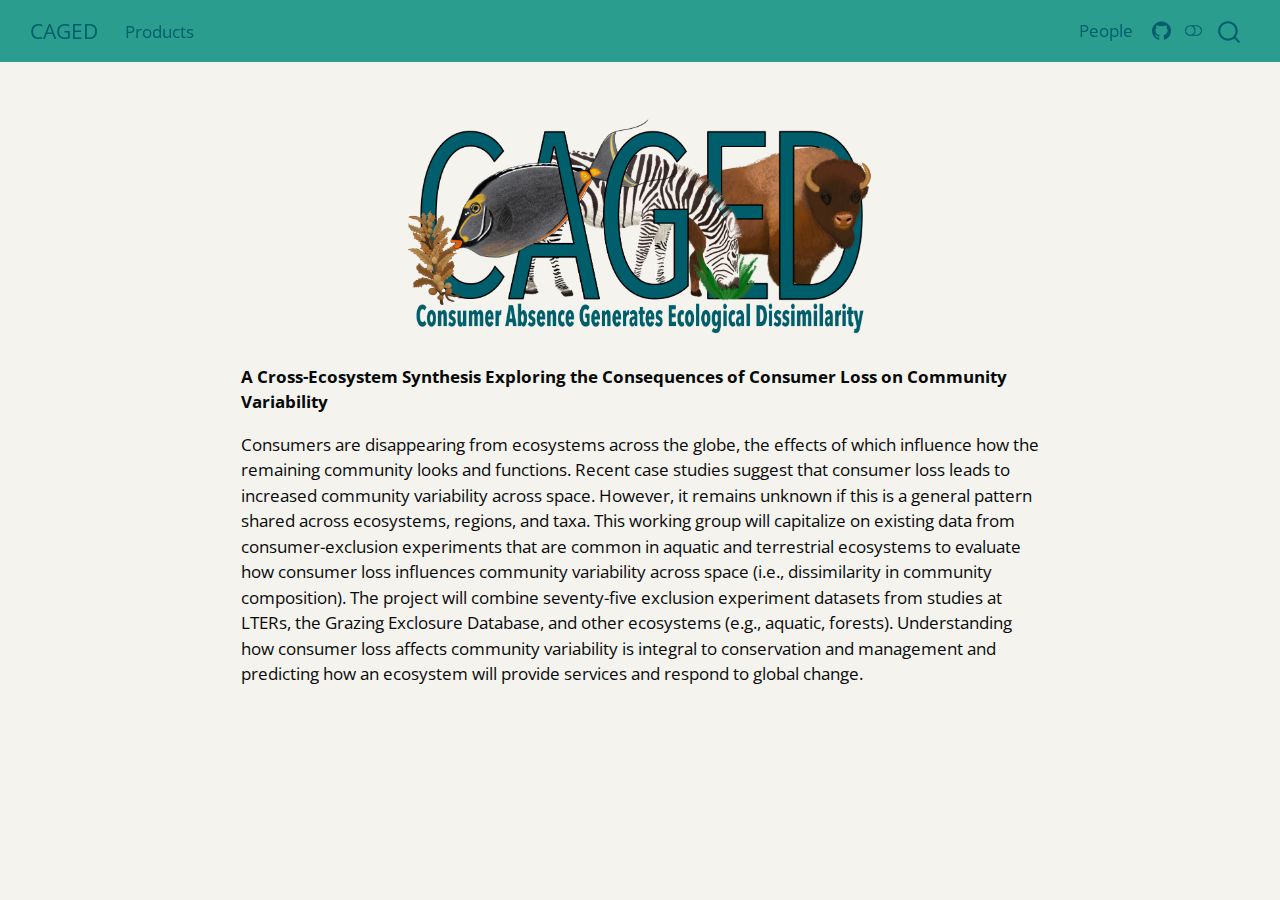
<file: index.html>
<!DOCTYPE html>
<html xmlns="http://www.w3.org/1999/xhtml" lang="en" xml:lang="en"><head>

<meta charset="utf-8">
<meta name="generator" content="quarto-1.6.42">

<meta name="viewport" content="width=device-width, initial-scale=1.0, user-scalable=yes">


<title>CAGED</title>
<style>
code{white-space: pre-wrap;}
span.smallcaps{font-variant: small-caps;}
div.columns{display: flex; gap: min(4vw, 1.5em);}
div.column{flex: auto; overflow-x: auto;}
div.hanging-indent{margin-left: 1.5em; text-indent: -1.5em;}
ul.task-list{list-style: none;}
ul.task-list li input[type="checkbox"] {
  width: 0.8em;
  margin: 0 0.8em 0.2em -1em; /* quarto-specific, see https://github.com/quarto-dev/quarto-cli/issues/4556 */ 
  vertical-align: middle;
}
</style>


<script src="site_libs/quarto-nav/quarto-nav.js"></script>
<script src="site_libs/quarto-nav/headroom.min.js"></script>
<script src="site_libs/clipboard/clipboard.min.js"></script>
<script src="site_libs/quarto-search/autocomplete.umd.js"></script>
<script src="site_libs/quarto-search/fuse.min.js"></script>
<script src="site_libs/quarto-search/quarto-search.js"></script>
<meta name="quarto:offset" content="./">
<link href="./images/CAGED_Bison_bison_notext.png" rel="icon" type="image/png">
<script src="site_libs/quarto-html/quarto.js"></script>
<script src="site_libs/quarto-html/popper.min.js"></script>
<script src="site_libs/quarto-html/tippy.umd.min.js"></script>
<script src="site_libs/quarto-html/anchor.min.js"></script>
<link href="site_libs/quarto-html/tippy.css" rel="stylesheet">
<link href="site_libs/quarto-html/quarto-syntax-highlighting-2f5df379a58b258e96c21c0638c20c03.css" rel="stylesheet" class="quarto-color-scheme" id="quarto-text-highlighting-styles">
<link href="site_libs/quarto-html/quarto-syntax-highlighting-dark-b53751a350365c71b6c909e95f209ed1.css" rel="prefetch" class="quarto-color-scheme quarto-color-alternate" id="quarto-text-highlighting-styles">
<script src="site_libs/bootstrap/bootstrap.min.js"></script>
<link href="site_libs/bootstrap/bootstrap-icons.css" rel="stylesheet">
<link href="site_libs/bootstrap/bootstrap-116f995e104d7b613fc122ea069026d8.min.css" rel="stylesheet" append-hash="true" class="quarto-color-scheme" id="quarto-bootstrap" data-mode="light">
<link href="site_libs/bootstrap/bootstrap-dark-003f643950c05bbede667030b27c43b0.min.css" rel="prefetch" append-hash="true" class="quarto-color-scheme quarto-color-alternate" id="quarto-bootstrap" data-mode="dark">
<script id="quarto-search-options" type="application/json">{
  "location": "navbar",
  "copy-button": false,
  "collapse-after": 3,
  "panel-placement": "end",
  "type": "overlay",
  "limit": 50,
  "keyboard-shortcut": [
    "f",
    "/",
    "s"
  ],
  "show-item-context": false,
  "language": {
    "search-no-results-text": "No results",
    "search-matching-documents-text": "matching documents",
    "search-copy-link-title": "Copy link to search",
    "search-hide-matches-text": "Hide additional matches",
    "search-more-match-text": "more match in this document",
    "search-more-matches-text": "more matches in this document",
    "search-clear-button-title": "Clear",
    "search-text-placeholder": "",
    "search-detached-cancel-button-title": "Cancel",
    "search-submit-button-title": "Submit",
    "search-label": "Search"
  }
}</script>


</head>

<body class="nav-fixed fullcontent">

<div id="quarto-search-results"></div>
  <header id="quarto-header" class="headroom fixed-top">
    <nav class="navbar navbar-expand-lg " data-bs-theme="dark">
      <div class="navbar-container container-fluid">
      <div class="navbar-brand-container mx-auto">
    <a class="navbar-brand" href="./index.html">
    <span class="navbar-title">CAGED</span>
    </a>
  </div>
            <div id="quarto-search" class="" title="Search"></div>
          <button class="navbar-toggler" type="button" data-bs-toggle="collapse" data-bs-target="#navbarCollapse" aria-controls="navbarCollapse" role="menu" aria-expanded="false" aria-label="Toggle navigation" onclick="if (window.quartoToggleHeadroom) { window.quartoToggleHeadroom(); }">
  <span class="navbar-toggler-icon"></span>
</button>
          <div class="collapse navbar-collapse" id="navbarCollapse">
            <ul class="navbar-nav navbar-nav-scroll me-auto">
  <li class="nav-item">
    <a class="nav-link" href="./products.html"> 
<span class="menu-text">Products</span></a>
  </li>  
</ul>
            <ul class="navbar-nav navbar-nav-scroll ms-auto">
  <li class="nav-item">
    <a class="nav-link" href="./people.html"> 
<span class="menu-text">People</span></a>
  </li>  
  <li class="nav-item compact">
    <a class="nav-link" href="https://github.com/lter/lterwg-caged"> <i class="bi bi-github" role="img">
</i> 
<span class="menu-text"></span></a>
  </li>  
</ul>
          </div> <!-- /navcollapse -->
            <div class="quarto-navbar-tools">
  <a href="" class="quarto-color-scheme-toggle quarto-navigation-tool  px-1" onclick="window.quartoToggleColorScheme(); return false;" title="Toggle dark mode"><i class="bi"></i></a>
</div>
      </div> <!-- /container-fluid -->
    </nav>
</header>
<!-- content -->
<div id="quarto-content" class="quarto-container page-columns page-rows-contents page-layout-article page-navbar">
<!-- sidebar -->
<!-- margin-sidebar -->
    
<!-- main -->
<main class="content" id="quarto-document-content"><header id="title-block-header" class="quarto-title-block"></header>




<p align="center">
<img src="images/caged_logo_transparent.png" alt="caged logo" width="60%">
</p>
<p><strong>A Cross-Ecosystem Synthesis Exploring the Consequences of Consumer Loss on Community Variability</strong></p>
<p>Consumers are disappearing from ecosystems across the globe, the effects of which influence how the remaining community looks and functions. Recent case studies suggest that consumer loss leads to increased community variability across space. However, it remains unknown if this is a general pattern shared across ecosystems, regions, and taxa. This working group will capitalize on existing data from consumer-exclusion experiments that are common in aquatic and terrestrial ecosystems to evaluate how consumer loss influences community variability across space (i.e., dissimilarity in community composition). The project will combine seventy-five exclusion experiment datasets from studies at LTERs, the Grazing Exclosure Database, and other ecosystems (e.g., aquatic, forests). Understanding how consumer loss affects community variability is integral to conservation and management and predicting how an ecosystem will provide services and respond to global change.</p>



</main> <!-- /main -->
<script id="quarto-html-after-body" type="application/javascript">
window.document.addEventListener("DOMContentLoaded", function (event) {
  const toggleBodyColorMode = (bsSheetEl) => {
    const mode = bsSheetEl.getAttribute("data-mode");
    const bodyEl = window.document.querySelector("body");
    if (mode === "dark") {
      bodyEl.classList.add("quarto-dark");
      bodyEl.classList.remove("quarto-light");
    } else {
      bodyEl.classList.add("quarto-light");
      bodyEl.classList.remove("quarto-dark");
    }
  }
  const toggleBodyColorPrimary = () => {
    const bsSheetEl = window.document.querySelector("link#quarto-bootstrap");
    if (bsSheetEl) {
      toggleBodyColorMode(bsSheetEl);
    }
  }
  toggleBodyColorPrimary();  
  const disableStylesheet = (stylesheets) => {
    for (let i=0; i < stylesheets.length; i++) {
      const stylesheet = stylesheets[i];
      stylesheet.rel = 'prefetch';
    }
  }
  const enableStylesheet = (stylesheets) => {
    for (let i=0; i < stylesheets.length; i++) {
      const stylesheet = stylesheets[i];
      stylesheet.rel = 'stylesheet';
    }
  }
  const manageTransitions = (selector, allowTransitions) => {
    const els = window.document.querySelectorAll(selector);
    for (let i=0; i < els.length; i++) {
      const el = els[i];
      if (allowTransitions) {
        el.classList.remove('notransition');
      } else {
        el.classList.add('notransition');
      }
    }
  }
  const toggleGiscusIfUsed = (isAlternate, darkModeDefault) => {
    const baseTheme = document.querySelector('#giscus-base-theme')?.value ?? 'light';
    const alternateTheme = document.querySelector('#giscus-alt-theme')?.value ?? 'dark';
    let newTheme = '';
    if(darkModeDefault) {
      newTheme = isAlternate ? baseTheme : alternateTheme;
    } else {
      newTheme = isAlternate ? alternateTheme : baseTheme;
    }
    const changeGiscusTheme = () => {
      // From: https://github.com/giscus/giscus/issues/336
      const sendMessage = (message) => {
        const iframe = document.querySelector('iframe.giscus-frame');
        if (!iframe) return;
        iframe.contentWindow.postMessage({ giscus: message }, 'https://giscus.app');
      }
      sendMessage({
        setConfig: {
          theme: newTheme
        }
      });
    }
    const isGiscussLoaded = window.document.querySelector('iframe.giscus-frame') !== null;
    if (isGiscussLoaded) {
      changeGiscusTheme();
    }
  }
  const toggleColorMode = (alternate) => {
    // Switch the stylesheets
    const alternateStylesheets = window.document.querySelectorAll('link.quarto-color-scheme.quarto-color-alternate');
    manageTransitions('#quarto-margin-sidebar .nav-link', false);
    if (alternate) {
      enableStylesheet(alternateStylesheets);
      for (const sheetNode of alternateStylesheets) {
        if (sheetNode.id === "quarto-bootstrap") {
          toggleBodyColorMode(sheetNode);
        }
      }
    } else {
      disableStylesheet(alternateStylesheets);
      toggleBodyColorPrimary();
    }
    manageTransitions('#quarto-margin-sidebar .nav-link', true);
    // Switch the toggles
    const toggles = window.document.querySelectorAll('.quarto-color-scheme-toggle');
    for (let i=0; i < toggles.length; i++) {
      const toggle = toggles[i];
      if (toggle) {
        if (alternate) {
          toggle.classList.add("alternate");     
        } else {
          toggle.classList.remove("alternate");
        }
      }
    }
    // Hack to workaround the fact that safari doesn't
    // properly recolor the scrollbar when toggling (#1455)
    if (navigator.userAgent.indexOf('Safari') > 0 && navigator.userAgent.indexOf('Chrome') == -1) {
      manageTransitions("body", false);
      window.scrollTo(0, 1);
      setTimeout(() => {
        window.scrollTo(0, 0);
        manageTransitions("body", true);
      }, 40);  
    }
  }
  const isFileUrl = () => { 
    return window.location.protocol === 'file:';
  }
  const hasAlternateSentinel = () => {  
    let styleSentinel = getColorSchemeSentinel();
    if (styleSentinel !== null) {
      return styleSentinel === "alternate";
    } else {
      return false;
    }
  }
  const setStyleSentinel = (alternate) => {
    const value = alternate ? "alternate" : "default";
    if (!isFileUrl()) {
      window.localStorage.setItem("quarto-color-scheme", value);
    } else {
      localAlternateSentinel = value;
    }
  }
  const getColorSchemeSentinel = () => {
    if (!isFileUrl()) {
      const storageValue = window.localStorage.getItem("quarto-color-scheme");
      return storageValue != null ? storageValue : localAlternateSentinel;
    } else {
      return localAlternateSentinel;
    }
  }
  const darkModeDefault = false;
  let localAlternateSentinel = darkModeDefault ? 'alternate' : 'default';
  // Dark / light mode switch
  window.quartoToggleColorScheme = () => {
    // Read the current dark / light value 
    let toAlternate = !hasAlternateSentinel();
    toggleColorMode(toAlternate);
    setStyleSentinel(toAlternate);
    toggleGiscusIfUsed(toAlternate, darkModeDefault);
  };
  // Ensure there is a toggle, if there isn't float one in the top right
  if (window.document.querySelector('.quarto-color-scheme-toggle') === null) {
    const a = window.document.createElement('a');
    a.classList.add('top-right');
    a.classList.add('quarto-color-scheme-toggle');
    a.href = "";
    a.onclick = function() { try { window.quartoToggleColorScheme(); } catch {} return false; };
    const i = window.document.createElement("i");
    i.classList.add('bi');
    a.appendChild(i);
    window.document.body.appendChild(a);
  }
  // Switch to dark mode if need be
  if (hasAlternateSentinel()) {
    toggleColorMode(true);
  } else {
    toggleColorMode(false);
  }
  const icon = "";
  const anchorJS = new window.AnchorJS();
  anchorJS.options = {
    placement: 'right',
    icon: icon
  };
  anchorJS.add('.anchored');
  const isCodeAnnotation = (el) => {
    for (const clz of el.classList) {
      if (clz.startsWith('code-annotation-')) {                     
        return true;
      }
    }
    return false;
  }
  const onCopySuccess = function(e) {
    // button target
    const button = e.trigger;
    // don't keep focus
    button.blur();
    // flash "checked"
    button.classList.add('code-copy-button-checked');
    var currentTitle = button.getAttribute("title");
    button.setAttribute("title", "Copied!");
    let tooltip;
    if (window.bootstrap) {
      button.setAttribute("data-bs-toggle", "tooltip");
      button.setAttribute("data-bs-placement", "left");
      button.setAttribute("data-bs-title", "Copied!");
      tooltip = new bootstrap.Tooltip(button, 
        { trigger: "manual", 
          customClass: "code-copy-button-tooltip",
          offset: [0, -8]});
      tooltip.show();    
    }
    setTimeout(function() {
      if (tooltip) {
        tooltip.hide();
        button.removeAttribute("data-bs-title");
        button.removeAttribute("data-bs-toggle");
        button.removeAttribute("data-bs-placement");
      }
      button.setAttribute("title", currentTitle);
      button.classList.remove('code-copy-button-checked');
    }, 1000);
    // clear code selection
    e.clearSelection();
  }
  const getTextToCopy = function(trigger) {
      const codeEl = trigger.previousElementSibling.cloneNode(true);
      for (const childEl of codeEl.children) {
        if (isCodeAnnotation(childEl)) {
          childEl.remove();
        }
      }
      return codeEl.innerText;
  }
  const clipboard = new window.ClipboardJS('.code-copy-button:not([data-in-quarto-modal])', {
    text: getTextToCopy
  });
  clipboard.on('success', onCopySuccess);
  if (window.document.getElementById('quarto-embedded-source-code-modal')) {
    const clipboardModal = new window.ClipboardJS('.code-copy-button[data-in-quarto-modal]', {
      text: getTextToCopy,
      container: window.document.getElementById('quarto-embedded-source-code-modal')
    });
    clipboardModal.on('success', onCopySuccess);
  }
    var localhostRegex = new RegExp(/^(?:http|https):\/\/localhost\:?[0-9]*\//);
    var mailtoRegex = new RegExp(/^mailto:/);
      var filterRegex = new RegExp("https:\/\/JamieMcDevittIrwin\.github\.io\/CAGED-website\/");
    var isInternal = (href) => {
        return filterRegex.test(href) || localhostRegex.test(href) || mailtoRegex.test(href);
    }
    // Inspect non-navigation links and adorn them if external
 	var links = window.document.querySelectorAll('a[href]:not(.nav-link):not(.navbar-brand):not(.toc-action):not(.sidebar-link):not(.sidebar-item-toggle):not(.pagination-link):not(.no-external):not([aria-hidden]):not(.dropdown-item):not(.quarto-navigation-tool):not(.about-link)');
    for (var i=0; i<links.length; i++) {
      const link = links[i];
      if (!isInternal(link.href)) {
        // undo the damage that might have been done by quarto-nav.js in the case of
        // links that we want to consider external
        if (link.dataset.originalHref !== undefined) {
          link.href = link.dataset.originalHref;
        }
          // target, if specified
          link.setAttribute("target", "_blank");
          if (link.getAttribute("rel") === null) {
            link.setAttribute("rel", "noopener");
          }
      }
    }
  function tippyHover(el, contentFn, onTriggerFn, onUntriggerFn) {
    const config = {
      allowHTML: true,
      maxWidth: 500,
      delay: 100,
      arrow: false,
      appendTo: function(el) {
          return el.parentElement;
      },
      interactive: true,
      interactiveBorder: 10,
      theme: 'quarto',
      placement: 'bottom-start',
    };
    if (contentFn) {
      config.content = contentFn;
    }
    if (onTriggerFn) {
      config.onTrigger = onTriggerFn;
    }
    if (onUntriggerFn) {
      config.onUntrigger = onUntriggerFn;
    }
    window.tippy(el, config); 
  }
  const noterefs = window.document.querySelectorAll('a[role="doc-noteref"]');
  for (var i=0; i<noterefs.length; i++) {
    const ref = noterefs[i];
    tippyHover(ref, function() {
      // use id or data attribute instead here
      let href = ref.getAttribute('data-footnote-href') || ref.getAttribute('href');
      try { href = new URL(href).hash; } catch {}
      const id = href.replace(/^#\/?/, "");
      const note = window.document.getElementById(id);
      if (note) {
        return note.innerHTML;
      } else {
        return "";
      }
    });
  }
  const xrefs = window.document.querySelectorAll('a.quarto-xref');
  const processXRef = (id, note) => {
    // Strip column container classes
    const stripColumnClz = (el) => {
      el.classList.remove("page-full", "page-columns");
      if (el.children) {
        for (const child of el.children) {
          stripColumnClz(child);
        }
      }
    }
    stripColumnClz(note)
    if (id === null || id.startsWith('sec-')) {
      // Special case sections, only their first couple elements
      const container = document.createElement("div");
      if (note.children && note.children.length > 2) {
        container.appendChild(note.children[0].cloneNode(true));
        for (let i = 1; i < note.children.length; i++) {
          const child = note.children[i];
          if (child.tagName === "P" && child.innerText === "") {
            continue;
          } else {
            container.appendChild(child.cloneNode(true));
            break;
          }
        }
        if (window.Quarto?.typesetMath) {
          window.Quarto.typesetMath(container);
        }
        return container.innerHTML
      } else {
        if (window.Quarto?.typesetMath) {
          window.Quarto.typesetMath(note);
        }
        return note.innerHTML;
      }
    } else {
      // Remove any anchor links if they are present
      const anchorLink = note.querySelector('a.anchorjs-link');
      if (anchorLink) {
        anchorLink.remove();
      }
      if (window.Quarto?.typesetMath) {
        window.Quarto.typesetMath(note);
      }
      if (note.classList.contains("callout")) {
        return note.outerHTML;
      } else {
        return note.innerHTML;
      }
    }
  }
  for (var i=0; i<xrefs.length; i++) {
    const xref = xrefs[i];
    tippyHover(xref, undefined, function(instance) {
      instance.disable();
      let url = xref.getAttribute('href');
      let hash = undefined; 
      if (url.startsWith('#')) {
        hash = url;
      } else {
        try { hash = new URL(url).hash; } catch {}
      }
      if (hash) {
        const id = hash.replace(/^#\/?/, "");
        const note = window.document.getElementById(id);
        if (note !== null) {
          try {
            const html = processXRef(id, note.cloneNode(true));
            instance.setContent(html);
          } finally {
            instance.enable();
            instance.show();
          }
        } else {
          // See if we can fetch this
          fetch(url.split('#')[0])
          .then(res => res.text())
          .then(html => {
            const parser = new DOMParser();
            const htmlDoc = parser.parseFromString(html, "text/html");
            const note = htmlDoc.getElementById(id);
            if (note !== null) {
              const html = processXRef(id, note);
              instance.setContent(html);
            } 
          }).finally(() => {
            instance.enable();
            instance.show();
          });
        }
      } else {
        // See if we can fetch a full url (with no hash to target)
        // This is a special case and we should probably do some content thinning / targeting
        fetch(url)
        .then(res => res.text())
        .then(html => {
          const parser = new DOMParser();
          const htmlDoc = parser.parseFromString(html, "text/html");
          const note = htmlDoc.querySelector('main.content');
          if (note !== null) {
            // This should only happen for chapter cross references
            // (since there is no id in the URL)
            // remove the first header
            if (note.children.length > 0 && note.children[0].tagName === "HEADER") {
              note.children[0].remove();
            }
            const html = processXRef(null, note);
            instance.setContent(html);
          } 
        }).finally(() => {
          instance.enable();
          instance.show();
        });
      }
    }, function(instance) {
    });
  }
      let selectedAnnoteEl;
      const selectorForAnnotation = ( cell, annotation) => {
        let cellAttr = 'data-code-cell="' + cell + '"';
        let lineAttr = 'data-code-annotation="' +  annotation + '"';
        const selector = 'span[' + cellAttr + '][' + lineAttr + ']';
        return selector;
      }
      const selectCodeLines = (annoteEl) => {
        const doc = window.document;
        const targetCell = annoteEl.getAttribute("data-target-cell");
        const targetAnnotation = annoteEl.getAttribute("data-target-annotation");
        const annoteSpan = window.document.querySelector(selectorForAnnotation(targetCell, targetAnnotation));
        const lines = annoteSpan.getAttribute("data-code-lines").split(",");
        const lineIds = lines.map((line) => {
          return targetCell + "-" + line;
        })
        let top = null;
        let height = null;
        let parent = null;
        if (lineIds.length > 0) {
            //compute the position of the single el (top and bottom and make a div)
            const el = window.document.getElementById(lineIds[0]);
            top = el.offsetTop;
            height = el.offsetHeight;
            parent = el.parentElement.parentElement;
          if (lineIds.length > 1) {
            const lastEl = window.document.getElementById(lineIds[lineIds.length - 1]);
            const bottom = lastEl.offsetTop + lastEl.offsetHeight;
            height = bottom - top;
          }
          if (top !== null && height !== null && parent !== null) {
            // cook up a div (if necessary) and position it 
            let div = window.document.getElementById("code-annotation-line-highlight");
            if (div === null) {
              div = window.document.createElement("div");
              div.setAttribute("id", "code-annotation-line-highlight");
              div.style.position = 'absolute';
              parent.appendChild(div);
            }
            div.style.top = top - 2 + "px";
            div.style.height = height + 4 + "px";
            div.style.left = 0;
            let gutterDiv = window.document.getElementById("code-annotation-line-highlight-gutter");
            if (gutterDiv === null) {
              gutterDiv = window.document.createElement("div");
              gutterDiv.setAttribute("id", "code-annotation-line-highlight-gutter");
              gutterDiv.style.position = 'absolute';
              const codeCell = window.document.getElementById(targetCell);
              const gutter = codeCell.querySelector('.code-annotation-gutter');
              gutter.appendChild(gutterDiv);
            }
            gutterDiv.style.top = top - 2 + "px";
            gutterDiv.style.height = height + 4 + "px";
          }
          selectedAnnoteEl = annoteEl;
        }
      };
      const unselectCodeLines = () => {
        const elementsIds = ["code-annotation-line-highlight", "code-annotation-line-highlight-gutter"];
        elementsIds.forEach((elId) => {
          const div = window.document.getElementById(elId);
          if (div) {
            div.remove();
          }
        });
        selectedAnnoteEl = undefined;
      };
        // Handle positioning of the toggle
    window.addEventListener(
      "resize",
      throttle(() => {
        elRect = undefined;
        if (selectedAnnoteEl) {
          selectCodeLines(selectedAnnoteEl);
        }
      }, 10)
    );
    function throttle(fn, ms) {
    let throttle = false;
    let timer;
      return (...args) => {
        if(!throttle) { // first call gets through
            fn.apply(this, args);
            throttle = true;
        } else { // all the others get throttled
            if(timer) clearTimeout(timer); // cancel #2
            timer = setTimeout(() => {
              fn.apply(this, args);
              timer = throttle = false;
            }, ms);
        }
      };
    }
      // Attach click handler to the DT
      const annoteDls = window.document.querySelectorAll('dt[data-target-cell]');
      for (const annoteDlNode of annoteDls) {
        annoteDlNode.addEventListener('click', (event) => {
          const clickedEl = event.target;
          if (clickedEl !== selectedAnnoteEl) {
            unselectCodeLines();
            const activeEl = window.document.querySelector('dt[data-target-cell].code-annotation-active');
            if (activeEl) {
              activeEl.classList.remove('code-annotation-active');
            }
            selectCodeLines(clickedEl);
            clickedEl.classList.add('code-annotation-active');
          } else {
            // Unselect the line
            unselectCodeLines();
            clickedEl.classList.remove('code-annotation-active');
          }
        });
      }
  const findCites = (el) => {
    const parentEl = el.parentElement;
    if (parentEl) {
      const cites = parentEl.dataset.cites;
      if (cites) {
        return {
          el,
          cites: cites.split(' ')
        };
      } else {
        return findCites(el.parentElement)
      }
    } else {
      return undefined;
    }
  };
  var bibliorefs = window.document.querySelectorAll('a[role="doc-biblioref"]');
  for (var i=0; i<bibliorefs.length; i++) {
    const ref = bibliorefs[i];
    const citeInfo = findCites(ref);
    if (citeInfo) {
      tippyHover(citeInfo.el, function() {
        var popup = window.document.createElement('div');
        citeInfo.cites.forEach(function(cite) {
          var citeDiv = window.document.createElement('div');
          citeDiv.classList.add('hanging-indent');
          citeDiv.classList.add('csl-entry');
          var biblioDiv = window.document.getElementById('ref-' + cite);
          if (biblioDiv) {
            citeDiv.innerHTML = biblioDiv.innerHTML;
          }
          popup.appendChild(citeDiv);
        });
        return popup.innerHTML;
      });
    }
  }
});
</script>
</div> <!-- /content -->




</body></html>
</file>
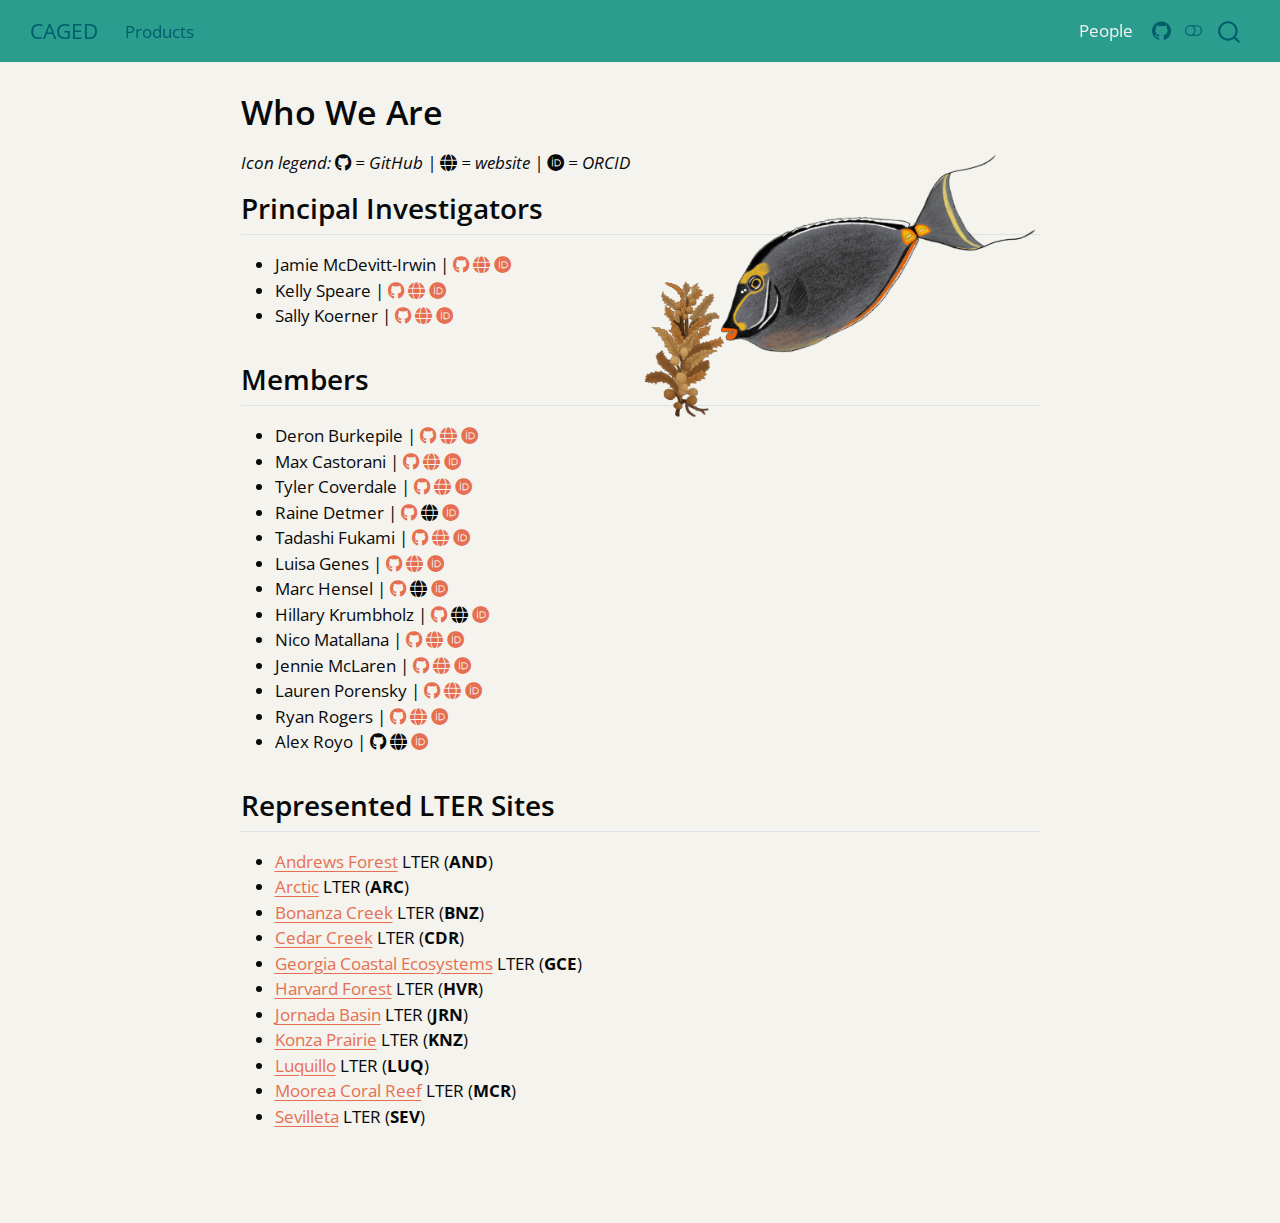
<file: people.html>
<!DOCTYPE html>
<html xmlns="http://www.w3.org/1999/xhtml" lang="en" xml:lang="en"><head>

<meta charset="utf-8">
<meta name="generator" content="quarto-1.6.42">

<meta name="viewport" content="width=device-width, initial-scale=1.0, user-scalable=yes">


<title>Who We Are – CAGED</title>
<style>
code{white-space: pre-wrap;}
span.smallcaps{font-variant: small-caps;}
div.columns{display: flex; gap: min(4vw, 1.5em);}
div.column{flex: auto; overflow-x: auto;}
div.hanging-indent{margin-left: 1.5em; text-indent: -1.5em;}
ul.task-list{list-style: none;}
ul.task-list li input[type="checkbox"] {
  width: 0.8em;
  margin: 0 0.8em 0.2em -1em; /* quarto-specific, see https://github.com/quarto-dev/quarto-cli/issues/4556 */ 
  vertical-align: middle;
}
</style>


<script src="site_libs/quarto-nav/quarto-nav.js"></script>
<script src="site_libs/quarto-nav/headroom.min.js"></script>
<script src="site_libs/clipboard/clipboard.min.js"></script>
<script src="site_libs/quarto-search/autocomplete.umd.js"></script>
<script src="site_libs/quarto-search/fuse.min.js"></script>
<script src="site_libs/quarto-search/quarto-search.js"></script>
<meta name="quarto:offset" content="./">
<link href="./images/CAGED_Bison_bison_notext.png" rel="icon" type="image/png">
<script src="site_libs/quarto-html/quarto.js"></script>
<script src="site_libs/quarto-html/popper.min.js"></script>
<script src="site_libs/quarto-html/tippy.umd.min.js"></script>
<script src="site_libs/quarto-html/anchor.min.js"></script>
<link href="site_libs/quarto-html/tippy.css" rel="stylesheet">
<link href="site_libs/quarto-html/quarto-syntax-highlighting-2f5df379a58b258e96c21c0638c20c03.css" rel="stylesheet" class="quarto-color-scheme" id="quarto-text-highlighting-styles">
<link href="site_libs/quarto-html/quarto-syntax-highlighting-dark-b53751a350365c71b6c909e95f209ed1.css" rel="prefetch" class="quarto-color-scheme quarto-color-alternate" id="quarto-text-highlighting-styles">
<script src="site_libs/bootstrap/bootstrap.min.js"></script>
<link href="site_libs/bootstrap/bootstrap-icons.css" rel="stylesheet">
<link href="site_libs/bootstrap/bootstrap-116f995e104d7b613fc122ea069026d8.min.css" rel="stylesheet" append-hash="true" class="quarto-color-scheme" id="quarto-bootstrap" data-mode="light">
<link href="site_libs/bootstrap/bootstrap-dark-003f643950c05bbede667030b27c43b0.min.css" rel="prefetch" append-hash="true" class="quarto-color-scheme quarto-color-alternate" id="quarto-bootstrap" data-mode="dark">
<link href="site_libs/quarto-contrib/fontawesome6-1.2.0/all.min.css" rel="stylesheet">
<link href="site_libs/quarto-contrib/fontawesome6-1.2.0/latex-fontsize.css" rel="stylesheet">
<script id="quarto-search-options" type="application/json">{
  "location": "navbar",
  "copy-button": false,
  "collapse-after": 3,
  "panel-placement": "end",
  "type": "overlay",
  "limit": 50,
  "keyboard-shortcut": [
    "f",
    "/",
    "s"
  ],
  "show-item-context": false,
  "language": {
    "search-no-results-text": "No results",
    "search-matching-documents-text": "matching documents",
    "search-copy-link-title": "Copy link to search",
    "search-hide-matches-text": "Hide additional matches",
    "search-more-match-text": "more match in this document",
    "search-more-matches-text": "more matches in this document",
    "search-clear-button-title": "Clear",
    "search-text-placeholder": "",
    "search-detached-cancel-button-title": "Cancel",
    "search-submit-button-title": "Submit",
    "search-label": "Search"
  }
}</script>


</head>

<body class="nav-fixed fullcontent">

<div id="quarto-search-results"></div>
  <header id="quarto-header" class="headroom fixed-top">
    <nav class="navbar navbar-expand-lg " data-bs-theme="dark">
      <div class="navbar-container container-fluid">
      <div class="navbar-brand-container mx-auto">
    <a class="navbar-brand" href="./index.html">
    <span class="navbar-title">CAGED</span>
    </a>
  </div>
            <div id="quarto-search" class="" title="Search"></div>
          <button class="navbar-toggler" type="button" data-bs-toggle="collapse" data-bs-target="#navbarCollapse" aria-controls="navbarCollapse" role="menu" aria-expanded="false" aria-label="Toggle navigation" onclick="if (window.quartoToggleHeadroom) { window.quartoToggleHeadroom(); }">
  <span class="navbar-toggler-icon"></span>
</button>
          <div class="collapse navbar-collapse" id="navbarCollapse">
            <ul class="navbar-nav navbar-nav-scroll me-auto">
  <li class="nav-item">
    <a class="nav-link" href="./products.html"> 
<span class="menu-text">Products</span></a>
  </li>  
</ul>
            <ul class="navbar-nav navbar-nav-scroll ms-auto">
  <li class="nav-item">
    <a class="nav-link active" href="./people.html" aria-current="page"> 
<span class="menu-text">People</span></a>
  </li>  
  <li class="nav-item compact">
    <a class="nav-link" href="https://github.com/lter/lterwg-caged"> <i class="bi bi-github" role="img">
</i> 
<span class="menu-text"></span></a>
  </li>  
</ul>
          </div> <!-- /navcollapse -->
            <div class="quarto-navbar-tools">
  <a href="" class="quarto-color-scheme-toggle quarto-navigation-tool  px-1" onclick="window.quartoToggleColorScheme(); return false;" title="Toggle dark mode"><i class="bi"></i></a>
</div>
      </div> <!-- /container-fluid -->
    </nav>
</header>
<!-- content -->
<div id="quarto-content" class="quarto-container page-columns page-rows-contents page-layout-article page-navbar">
<!-- sidebar -->
<!-- margin-sidebar -->
    
<!-- main -->
<main class="content" id="quarto-document-content">

<header id="title-block-header" class="quarto-title-block default">
<div class="quarto-title">
<h1 class="title">Who We Are</h1>
</div>



<div class="quarto-title-meta">

    
  
    
  </div>
  


</header>


<p><img src="images/CAGED_Naso_lituratus_notext.png" alt="caged logo" width="50%" align="right"></p>
<p><em>Icon legend: <i class="fa-brands fa-github" aria-label="github"></i> = GitHub | <i class="fa-solid fa-globe" aria-label="globe"></i> = website | <i class="fa-brands fa-orcid" aria-label="orcid"></i> = ORCID</em></p>
<section id="principal-investigators" class="level2">
<h2 class="anchored" data-anchor-id="principal-investigators">Principal Investigators</h2>
<ul>
<li>Jamie McDevitt-Irwin | <a href="https://github.com/JamieMcDevittIrwin"><i class="fa-brands fa-github" aria-label="github"></i></a> <a href="https://jamiemcdevittirwin.github.io/"><i class="fa-solid fa-globe" aria-label="globe"></i></a> <a href="https://orcid.org/0000-0003-1620-6946"><i class="fa-brands fa-orcid" aria-label="orcid"></i></a></li>
<li>Kelly Speare | <a href="https://github.com/kellyspeare"><i class="fa-brands fa-github" aria-label="github"></i></a> <a href="http://www.kellyspeare.com/"><i class="fa-solid fa-globe" aria-label="globe"></i></a> <a href="https://orcid.org/0000-0002-0016-3606"><i class="fa-brands fa-orcid" aria-label="orcid"></i></a></li>
<li>Sally Koerner | <a href="https://github.com/SallyKoerner"><i class="fa-brands fa-github" aria-label="github"></i></a> <a href="https://koernerlab.weebly.com/"><i class="fa-solid fa-globe" aria-label="globe"></i></a> <a href="https://orcid.org/0000-0001-6403-7513"><i class="fa-brands fa-orcid" aria-label="orcid"></i></a></li>
</ul>
</section>
<section id="members" class="level2">
<h2 class="anchored" data-anchor-id="members">Members</h2>
<ul>
<li>Deron Burkepile | <a href="https://github.com/dburkepile"><i class="fa-brands fa-github" aria-label="github"></i></a> <a href="https://labs.eemb.ucsb.edu/burkepile/deron/"><i class="fa-solid fa-globe" aria-label="globe"></i></a> <a href="https://orcid.org/0000-0002-0427-0484"><i class="fa-brands fa-orcid" aria-label="orcid"></i></a></li>
<li>Max Castorani | <a href="https://github.com/maxcastorani"><i class="fa-brands fa-github" aria-label="github"></i></a> <a href="https://castorani.evsc.virginia.edu/"><i class="fa-solid fa-globe" aria-label="globe"></i></a> <a href="https://orcid.org/0000-0002-7372-9359"><i class="fa-brands fa-orcid" aria-label="orcid"></i></a></li>
<li>Tyler Coverdale | <a href="https://github.com/TCCoverdale"><i class="fa-brands fa-github" aria-label="github"></i></a> <a href="https://coverdalelab.weebly.com/"><i class="fa-solid fa-globe" aria-label="globe"></i></a> <a href="https://orcid.org/0000-0003-0910-9187"><i class="fa-brands fa-orcid" aria-label="orcid"></i></a></li>
<li>Raine Detmer | <a href="https://github.com/raine-detmer"><i class="fa-brands fa-github" aria-label="github"></i></a> <i class="fa-solid fa-globe" aria-label="globe"></i> <a href="https://orcid.org/0000-0001-5416-0278"><i class="fa-brands fa-orcid" aria-label="orcid"></i></a></li>
<li>Tadashi Fukami | <a href="https://github.com/fukamit"><i class="fa-brands fa-github" aria-label="github"></i></a> <a href="https://web.stanford.edu/~fukamit/"><i class="fa-solid fa-globe" aria-label="globe"></i></a> <a href="https://orcid.org/0000-0001-5654-4785"><i class="fa-brands fa-orcid" aria-label="orcid"></i></a></li>
<li>Luisa Genes | <a href="https://github.com/luisagenes"><i class="fa-brands fa-github" aria-label="github"></i></a> <a href="http://luisagenes.com/"><i class="fa-solid fa-globe" aria-label="globe"></i></a> <a href="https://orcid.org/0000-0001-7556-4562"><i class="fa-brands fa-orcid" aria-label="orcid"></i></a></li>
<li>Marc Hensel | <a href="https://github.com/mhensel"><i class="fa-brands fa-github" aria-label="github"></i></a> <i class="fa-solid fa-globe" aria-label="globe"></i> <a href="https://orcid.org/0000-0002-9292-9858"><i class="fa-brands fa-orcid" aria-label="orcid"></i></a></li>
<li>Hillary Krumbholz | <a href="https://github.com/hillarykrumbholz"><i class="fa-brands fa-github" aria-label="github"></i></a> <i class="fa-solid fa-globe" aria-label="globe"></i> <a href="https://orcid.org/0000-0001-9808-1758"><i class="fa-brands fa-orcid" aria-label="orcid"></i></a></li>
<li>Nico Matallana | <a href="https://github.com/nicomatamej"><i class="fa-brands fa-github" aria-label="github"></i></a> <a href="https://smithlab.colostate.edu/people/"><i class="fa-solid fa-globe" aria-label="globe"></i></a> <a href="https://orcid.org/0009-0002-8033-6083"><i class="fa-brands fa-orcid" aria-label="orcid"></i></a></li>
<li>Jennie McLaren | <a href="https://github.com/JennieMcLaren"><i class="fa-brands fa-github" aria-label="github"></i></a> <a href="http://www.jenniemclaren.com/"><i class="fa-solid fa-globe" aria-label="globe"></i></a> <a href="https://orcid.org/0000-0003-2004-4783"><i class="fa-brands fa-orcid" aria-label="orcid"></i></a></li>
<li>Lauren Porensky | <a href="https://github.com/lporensky"><i class="fa-brands fa-github" aria-label="github"></i></a> <a href="https://www.ars.usda.gov/plains-area/fort-collins-co/center-for-agricultural-resources-research/rangeland-resources-systems-research/people/lauren-porensky/"><i class="fa-solid fa-globe" aria-label="globe"></i></a> <a href="https://orcid.org/0000-0001-6883-2442"><i class="fa-brands fa-orcid" aria-label="orcid"></i></a></li>
<li>Ryan Rogers | <a href="https://github.com/ryancr29"><i class="fa-brands fa-github" aria-label="github"></i></a> <a href="https://www.linkedin.com/in/ryancrogers22/"><i class="fa-solid fa-globe" aria-label="globe"></i></a> <a href="https://orcid.org/0000-0003-1774-9213"><i class="fa-brands fa-orcid" aria-label="orcid"></i></a></li>
<li>Alex Royo | <i class="fa-brands fa-github" aria-label="github"></i> <i class="fa-solid fa-globe" aria-label="globe"></i> <a href="https://orcid.org/0000-0002-6813-0587"><i class="fa-brands fa-orcid" aria-label="orcid"></i></a></li>
</ul>
</section>
<section id="represented-lter-sites" class="level2">
<h2 class="anchored" data-anchor-id="represented-lter-sites">Represented LTER Sites</h2>
<ul>
<li><a href="https://andrewsforest.oregonstate.edu/">Andrews Forest</a> LTER (<strong>AND</strong>)</li>
<li><a href="https://arc-lter.ecosystems.mbl.edu/">Arctic</a> LTER (<strong>ARC</strong>)</li>
<li><a href="https://www.lter.uaf.edu/">Bonanza Creek</a> LTER (<strong>BNZ</strong>)</li>
<li><a href="https://cedarcreek.umn.edu/">Cedar Creek</a> LTER (<strong>CDR</strong>)</li>
<li><a href="https://gce-lter.marsci.uga.edu/">Georgia Coastal Ecosystems</a> LTER (<strong>GCE</strong>)</li>
<li><a href="https://harvardforest.fas.harvard.edu/">Harvard Forest</a> LTER (<strong>HVR</strong>)</li>
<li><a href="https://lter.jornada.nmsu.edu/">Jornada Basin</a> LTER (<strong>JRN</strong>)</li>
<li><a href="https://lter.konza.ksu.edu/">Konza Prairie</a> LTER (<strong>KNZ</strong>)</li>
<li><a href="https://luquillo.lter.network/">Luquillo</a> LTER (<strong>LUQ</strong>)</li>
<li><a href="https://mcr.lternet.edu/">Moorea Coral Reef</a> LTER (<strong>MCR</strong>)</li>
<li><a href="https://sevlter.unm.edu/">Sevilleta</a> LTER (<strong>SEV</strong>)</li>
</ul>


</section>

</main> <!-- /main -->
<script id="quarto-html-after-body" type="application/javascript">
window.document.addEventListener("DOMContentLoaded", function (event) {
  const toggleBodyColorMode = (bsSheetEl) => {
    const mode = bsSheetEl.getAttribute("data-mode");
    const bodyEl = window.document.querySelector("body");
    if (mode === "dark") {
      bodyEl.classList.add("quarto-dark");
      bodyEl.classList.remove("quarto-light");
    } else {
      bodyEl.classList.add("quarto-light");
      bodyEl.classList.remove("quarto-dark");
    }
  }
  const toggleBodyColorPrimary = () => {
    const bsSheetEl = window.document.querySelector("link#quarto-bootstrap");
    if (bsSheetEl) {
      toggleBodyColorMode(bsSheetEl);
    }
  }
  toggleBodyColorPrimary();  
  const disableStylesheet = (stylesheets) => {
    for (let i=0; i < stylesheets.length; i++) {
      const stylesheet = stylesheets[i];
      stylesheet.rel = 'prefetch';
    }
  }
  const enableStylesheet = (stylesheets) => {
    for (let i=0; i < stylesheets.length; i++) {
      const stylesheet = stylesheets[i];
      stylesheet.rel = 'stylesheet';
    }
  }
  const manageTransitions = (selector, allowTransitions) => {
    const els = window.document.querySelectorAll(selector);
    for (let i=0; i < els.length; i++) {
      const el = els[i];
      if (allowTransitions) {
        el.classList.remove('notransition');
      } else {
        el.classList.add('notransition');
      }
    }
  }
  const toggleGiscusIfUsed = (isAlternate, darkModeDefault) => {
    const baseTheme = document.querySelector('#giscus-base-theme')?.value ?? 'light';
    const alternateTheme = document.querySelector('#giscus-alt-theme')?.value ?? 'dark';
    let newTheme = '';
    if(darkModeDefault) {
      newTheme = isAlternate ? baseTheme : alternateTheme;
    } else {
      newTheme = isAlternate ? alternateTheme : baseTheme;
    }
    const changeGiscusTheme = () => {
      // From: https://github.com/giscus/giscus/issues/336
      const sendMessage = (message) => {
        const iframe = document.querySelector('iframe.giscus-frame');
        if (!iframe) return;
        iframe.contentWindow.postMessage({ giscus: message }, 'https://giscus.app');
      }
      sendMessage({
        setConfig: {
          theme: newTheme
        }
      });
    }
    const isGiscussLoaded = window.document.querySelector('iframe.giscus-frame') !== null;
    if (isGiscussLoaded) {
      changeGiscusTheme();
    }
  }
  const toggleColorMode = (alternate) => {
    // Switch the stylesheets
    const alternateStylesheets = window.document.querySelectorAll('link.quarto-color-scheme.quarto-color-alternate');
    manageTransitions('#quarto-margin-sidebar .nav-link', false);
    if (alternate) {
      enableStylesheet(alternateStylesheets);
      for (const sheetNode of alternateStylesheets) {
        if (sheetNode.id === "quarto-bootstrap") {
          toggleBodyColorMode(sheetNode);
        }
      }
    } else {
      disableStylesheet(alternateStylesheets);
      toggleBodyColorPrimary();
    }
    manageTransitions('#quarto-margin-sidebar .nav-link', true);
    // Switch the toggles
    const toggles = window.document.querySelectorAll('.quarto-color-scheme-toggle');
    for (let i=0; i < toggles.length; i++) {
      const toggle = toggles[i];
      if (toggle) {
        if (alternate) {
          toggle.classList.add("alternate");     
        } else {
          toggle.classList.remove("alternate");
        }
      }
    }
    // Hack to workaround the fact that safari doesn't
    // properly recolor the scrollbar when toggling (#1455)
    if (navigator.userAgent.indexOf('Safari') > 0 && navigator.userAgent.indexOf('Chrome') == -1) {
      manageTransitions("body", false);
      window.scrollTo(0, 1);
      setTimeout(() => {
        window.scrollTo(0, 0);
        manageTransitions("body", true);
      }, 40);  
    }
  }
  const isFileUrl = () => { 
    return window.location.protocol === 'file:';
  }
  const hasAlternateSentinel = () => {  
    let styleSentinel = getColorSchemeSentinel();
    if (styleSentinel !== null) {
      return styleSentinel === "alternate";
    } else {
      return false;
    }
  }
  const setStyleSentinel = (alternate) => {
    const value = alternate ? "alternate" : "default";
    if (!isFileUrl()) {
      window.localStorage.setItem("quarto-color-scheme", value);
    } else {
      localAlternateSentinel = value;
    }
  }
  const getColorSchemeSentinel = () => {
    if (!isFileUrl()) {
      const storageValue = window.localStorage.getItem("quarto-color-scheme");
      return storageValue != null ? storageValue : localAlternateSentinel;
    } else {
      return localAlternateSentinel;
    }
  }
  const darkModeDefault = false;
  let localAlternateSentinel = darkModeDefault ? 'alternate' : 'default';
  // Dark / light mode switch
  window.quartoToggleColorScheme = () => {
    // Read the current dark / light value 
    let toAlternate = !hasAlternateSentinel();
    toggleColorMode(toAlternate);
    setStyleSentinel(toAlternate);
    toggleGiscusIfUsed(toAlternate, darkModeDefault);
  };
  // Ensure there is a toggle, if there isn't float one in the top right
  if (window.document.querySelector('.quarto-color-scheme-toggle') === null) {
    const a = window.document.createElement('a');
    a.classList.add('top-right');
    a.classList.add('quarto-color-scheme-toggle');
    a.href = "";
    a.onclick = function() { try { window.quartoToggleColorScheme(); } catch {} return false; };
    const i = window.document.createElement("i");
    i.classList.add('bi');
    a.appendChild(i);
    window.document.body.appendChild(a);
  }
  // Switch to dark mode if need be
  if (hasAlternateSentinel()) {
    toggleColorMode(true);
  } else {
    toggleColorMode(false);
  }
  const icon = "";
  const anchorJS = new window.AnchorJS();
  anchorJS.options = {
    placement: 'right',
    icon: icon
  };
  anchorJS.add('.anchored');
  const isCodeAnnotation = (el) => {
    for (const clz of el.classList) {
      if (clz.startsWith('code-annotation-')) {                     
        return true;
      }
    }
    return false;
  }
  const onCopySuccess = function(e) {
    // button target
    const button = e.trigger;
    // don't keep focus
    button.blur();
    // flash "checked"
    button.classList.add('code-copy-button-checked');
    var currentTitle = button.getAttribute("title");
    button.setAttribute("title", "Copied!");
    let tooltip;
    if (window.bootstrap) {
      button.setAttribute("data-bs-toggle", "tooltip");
      button.setAttribute("data-bs-placement", "left");
      button.setAttribute("data-bs-title", "Copied!");
      tooltip = new bootstrap.Tooltip(button, 
        { trigger: "manual", 
          customClass: "code-copy-button-tooltip",
          offset: [0, -8]});
      tooltip.show();    
    }
    setTimeout(function() {
      if (tooltip) {
        tooltip.hide();
        button.removeAttribute("data-bs-title");
        button.removeAttribute("data-bs-toggle");
        button.removeAttribute("data-bs-placement");
      }
      button.setAttribute("title", currentTitle);
      button.classList.remove('code-copy-button-checked');
    }, 1000);
    // clear code selection
    e.clearSelection();
  }
  const getTextToCopy = function(trigger) {
      const codeEl = trigger.previousElementSibling.cloneNode(true);
      for (const childEl of codeEl.children) {
        if (isCodeAnnotation(childEl)) {
          childEl.remove();
        }
      }
      return codeEl.innerText;
  }
  const clipboard = new window.ClipboardJS('.code-copy-button:not([data-in-quarto-modal])', {
    text: getTextToCopy
  });
  clipboard.on('success', onCopySuccess);
  if (window.document.getElementById('quarto-embedded-source-code-modal')) {
    const clipboardModal = new window.ClipboardJS('.code-copy-button[data-in-quarto-modal]', {
      text: getTextToCopy,
      container: window.document.getElementById('quarto-embedded-source-code-modal')
    });
    clipboardModal.on('success', onCopySuccess);
  }
    var localhostRegex = new RegExp(/^(?:http|https):\/\/localhost\:?[0-9]*\//);
    var mailtoRegex = new RegExp(/^mailto:/);
      var filterRegex = new RegExp("https:\/\/JamieMcDevittIrwin\.github\.io\/CAGED-website\/");
    var isInternal = (href) => {
        return filterRegex.test(href) || localhostRegex.test(href) || mailtoRegex.test(href);
    }
    // Inspect non-navigation links and adorn them if external
 	var links = window.document.querySelectorAll('a[href]:not(.nav-link):not(.navbar-brand):not(.toc-action):not(.sidebar-link):not(.sidebar-item-toggle):not(.pagination-link):not(.no-external):not([aria-hidden]):not(.dropdown-item):not(.quarto-navigation-tool):not(.about-link)');
    for (var i=0; i<links.length; i++) {
      const link = links[i];
      if (!isInternal(link.href)) {
        // undo the damage that might have been done by quarto-nav.js in the case of
        // links that we want to consider external
        if (link.dataset.originalHref !== undefined) {
          link.href = link.dataset.originalHref;
        }
          // target, if specified
          link.setAttribute("target", "_blank");
          if (link.getAttribute("rel") === null) {
            link.setAttribute("rel", "noopener");
          }
      }
    }
  function tippyHover(el, contentFn, onTriggerFn, onUntriggerFn) {
    const config = {
      allowHTML: true,
      maxWidth: 500,
      delay: 100,
      arrow: false,
      appendTo: function(el) {
          return el.parentElement;
      },
      interactive: true,
      interactiveBorder: 10,
      theme: 'quarto',
      placement: 'bottom-start',
    };
    if (contentFn) {
      config.content = contentFn;
    }
    if (onTriggerFn) {
      config.onTrigger = onTriggerFn;
    }
    if (onUntriggerFn) {
      config.onUntrigger = onUntriggerFn;
    }
    window.tippy(el, config); 
  }
  const noterefs = window.document.querySelectorAll('a[role="doc-noteref"]');
  for (var i=0; i<noterefs.length; i++) {
    const ref = noterefs[i];
    tippyHover(ref, function() {
      // use id or data attribute instead here
      let href = ref.getAttribute('data-footnote-href') || ref.getAttribute('href');
      try { href = new URL(href).hash; } catch {}
      const id = href.replace(/^#\/?/, "");
      const note = window.document.getElementById(id);
      if (note) {
        return note.innerHTML;
      } else {
        return "";
      }
    });
  }
  const xrefs = window.document.querySelectorAll('a.quarto-xref');
  const processXRef = (id, note) => {
    // Strip column container classes
    const stripColumnClz = (el) => {
      el.classList.remove("page-full", "page-columns");
      if (el.children) {
        for (const child of el.children) {
          stripColumnClz(child);
        }
      }
    }
    stripColumnClz(note)
    if (id === null || id.startsWith('sec-')) {
      // Special case sections, only their first couple elements
      const container = document.createElement("div");
      if (note.children && note.children.length > 2) {
        container.appendChild(note.children[0].cloneNode(true));
        for (let i = 1; i < note.children.length; i++) {
          const child = note.children[i];
          if (child.tagName === "P" && child.innerText === "") {
            continue;
          } else {
            container.appendChild(child.cloneNode(true));
            break;
          }
        }
        if (window.Quarto?.typesetMath) {
          window.Quarto.typesetMath(container);
        }
        return container.innerHTML
      } else {
        if (window.Quarto?.typesetMath) {
          window.Quarto.typesetMath(note);
        }
        return note.innerHTML;
      }
    } else {
      // Remove any anchor links if they are present
      const anchorLink = note.querySelector('a.anchorjs-link');
      if (anchorLink) {
        anchorLink.remove();
      }
      if (window.Quarto?.typesetMath) {
        window.Quarto.typesetMath(note);
      }
      if (note.classList.contains("callout")) {
        return note.outerHTML;
      } else {
        return note.innerHTML;
      }
    }
  }
  for (var i=0; i<xrefs.length; i++) {
    const xref = xrefs[i];
    tippyHover(xref, undefined, function(instance) {
      instance.disable();
      let url = xref.getAttribute('href');
      let hash = undefined; 
      if (url.startsWith('#')) {
        hash = url;
      } else {
        try { hash = new URL(url).hash; } catch {}
      }
      if (hash) {
        const id = hash.replace(/^#\/?/, "");
        const note = window.document.getElementById(id);
        if (note !== null) {
          try {
            const html = processXRef(id, note.cloneNode(true));
            instance.setContent(html);
          } finally {
            instance.enable();
            instance.show();
          }
        } else {
          // See if we can fetch this
          fetch(url.split('#')[0])
          .then(res => res.text())
          .then(html => {
            const parser = new DOMParser();
            const htmlDoc = parser.parseFromString(html, "text/html");
            const note = htmlDoc.getElementById(id);
            if (note !== null) {
              const html = processXRef(id, note);
              instance.setContent(html);
            } 
          }).finally(() => {
            instance.enable();
            instance.show();
          });
        }
      } else {
        // See if we can fetch a full url (with no hash to target)
        // This is a special case and we should probably do some content thinning / targeting
        fetch(url)
        .then(res => res.text())
        .then(html => {
          const parser = new DOMParser();
          const htmlDoc = parser.parseFromString(html, "text/html");
          const note = htmlDoc.querySelector('main.content');
          if (note !== null) {
            // This should only happen for chapter cross references
            // (since there is no id in the URL)
            // remove the first header
            if (note.children.length > 0 && note.children[0].tagName === "HEADER") {
              note.children[0].remove();
            }
            const html = processXRef(null, note);
            instance.setContent(html);
          } 
        }).finally(() => {
          instance.enable();
          instance.show();
        });
      }
    }, function(instance) {
    });
  }
      let selectedAnnoteEl;
      const selectorForAnnotation = ( cell, annotation) => {
        let cellAttr = 'data-code-cell="' + cell + '"';
        let lineAttr = 'data-code-annotation="' +  annotation + '"';
        const selector = 'span[' + cellAttr + '][' + lineAttr + ']';
        return selector;
      }
      const selectCodeLines = (annoteEl) => {
        const doc = window.document;
        const targetCell = annoteEl.getAttribute("data-target-cell");
        const targetAnnotation = annoteEl.getAttribute("data-target-annotation");
        const annoteSpan = window.document.querySelector(selectorForAnnotation(targetCell, targetAnnotation));
        const lines = annoteSpan.getAttribute("data-code-lines").split(",");
        const lineIds = lines.map((line) => {
          return targetCell + "-" + line;
        })
        let top = null;
        let height = null;
        let parent = null;
        if (lineIds.length > 0) {
            //compute the position of the single el (top and bottom and make a div)
            const el = window.document.getElementById(lineIds[0]);
            top = el.offsetTop;
            height = el.offsetHeight;
            parent = el.parentElement.parentElement;
          if (lineIds.length > 1) {
            const lastEl = window.document.getElementById(lineIds[lineIds.length - 1]);
            const bottom = lastEl.offsetTop + lastEl.offsetHeight;
            height = bottom - top;
          }
          if (top !== null && height !== null && parent !== null) {
            // cook up a div (if necessary) and position it 
            let div = window.document.getElementById("code-annotation-line-highlight");
            if (div === null) {
              div = window.document.createElement("div");
              div.setAttribute("id", "code-annotation-line-highlight");
              div.style.position = 'absolute';
              parent.appendChild(div);
            }
            div.style.top = top - 2 + "px";
            div.style.height = height + 4 + "px";
            div.style.left = 0;
            let gutterDiv = window.document.getElementById("code-annotation-line-highlight-gutter");
            if (gutterDiv === null) {
              gutterDiv = window.document.createElement("div");
              gutterDiv.setAttribute("id", "code-annotation-line-highlight-gutter");
              gutterDiv.style.position = 'absolute';
              const codeCell = window.document.getElementById(targetCell);
              const gutter = codeCell.querySelector('.code-annotation-gutter');
              gutter.appendChild(gutterDiv);
            }
            gutterDiv.style.top = top - 2 + "px";
            gutterDiv.style.height = height + 4 + "px";
          }
          selectedAnnoteEl = annoteEl;
        }
      };
      const unselectCodeLines = () => {
        const elementsIds = ["code-annotation-line-highlight", "code-annotation-line-highlight-gutter"];
        elementsIds.forEach((elId) => {
          const div = window.document.getElementById(elId);
          if (div) {
            div.remove();
          }
        });
        selectedAnnoteEl = undefined;
      };
        // Handle positioning of the toggle
    window.addEventListener(
      "resize",
      throttle(() => {
        elRect = undefined;
        if (selectedAnnoteEl) {
          selectCodeLines(selectedAnnoteEl);
        }
      }, 10)
    );
    function throttle(fn, ms) {
    let throttle = false;
    let timer;
      return (...args) => {
        if(!throttle) { // first call gets through
            fn.apply(this, args);
            throttle = true;
        } else { // all the others get throttled
            if(timer) clearTimeout(timer); // cancel #2
            timer = setTimeout(() => {
              fn.apply(this, args);
              timer = throttle = false;
            }, ms);
        }
      };
    }
      // Attach click handler to the DT
      const annoteDls = window.document.querySelectorAll('dt[data-target-cell]');
      for (const annoteDlNode of annoteDls) {
        annoteDlNode.addEventListener('click', (event) => {
          const clickedEl = event.target;
          if (clickedEl !== selectedAnnoteEl) {
            unselectCodeLines();
            const activeEl = window.document.querySelector('dt[data-target-cell].code-annotation-active');
            if (activeEl) {
              activeEl.classList.remove('code-annotation-active');
            }
            selectCodeLines(clickedEl);
            clickedEl.classList.add('code-annotation-active');
          } else {
            // Unselect the line
            unselectCodeLines();
            clickedEl.classList.remove('code-annotation-active');
          }
        });
      }
  const findCites = (el) => {
    const parentEl = el.parentElement;
    if (parentEl) {
      const cites = parentEl.dataset.cites;
      if (cites) {
        return {
          el,
          cites: cites.split(' ')
        };
      } else {
        return findCites(el.parentElement)
      }
    } else {
      return undefined;
    }
  };
  var bibliorefs = window.document.querySelectorAll('a[role="doc-biblioref"]');
  for (var i=0; i<bibliorefs.length; i++) {
    const ref = bibliorefs[i];
    const citeInfo = findCites(ref);
    if (citeInfo) {
      tippyHover(citeInfo.el, function() {
        var popup = window.document.createElement('div');
        citeInfo.cites.forEach(function(cite) {
          var citeDiv = window.document.createElement('div');
          citeDiv.classList.add('hanging-indent');
          citeDiv.classList.add('csl-entry');
          var biblioDiv = window.document.getElementById('ref-' + cite);
          if (biblioDiv) {
            citeDiv.innerHTML = biblioDiv.innerHTML;
          }
          popup.appendChild(citeDiv);
        });
        return popup.innerHTML;
      });
    }
  }
});
</script>
</div> <!-- /content -->




</body></html>
</file>
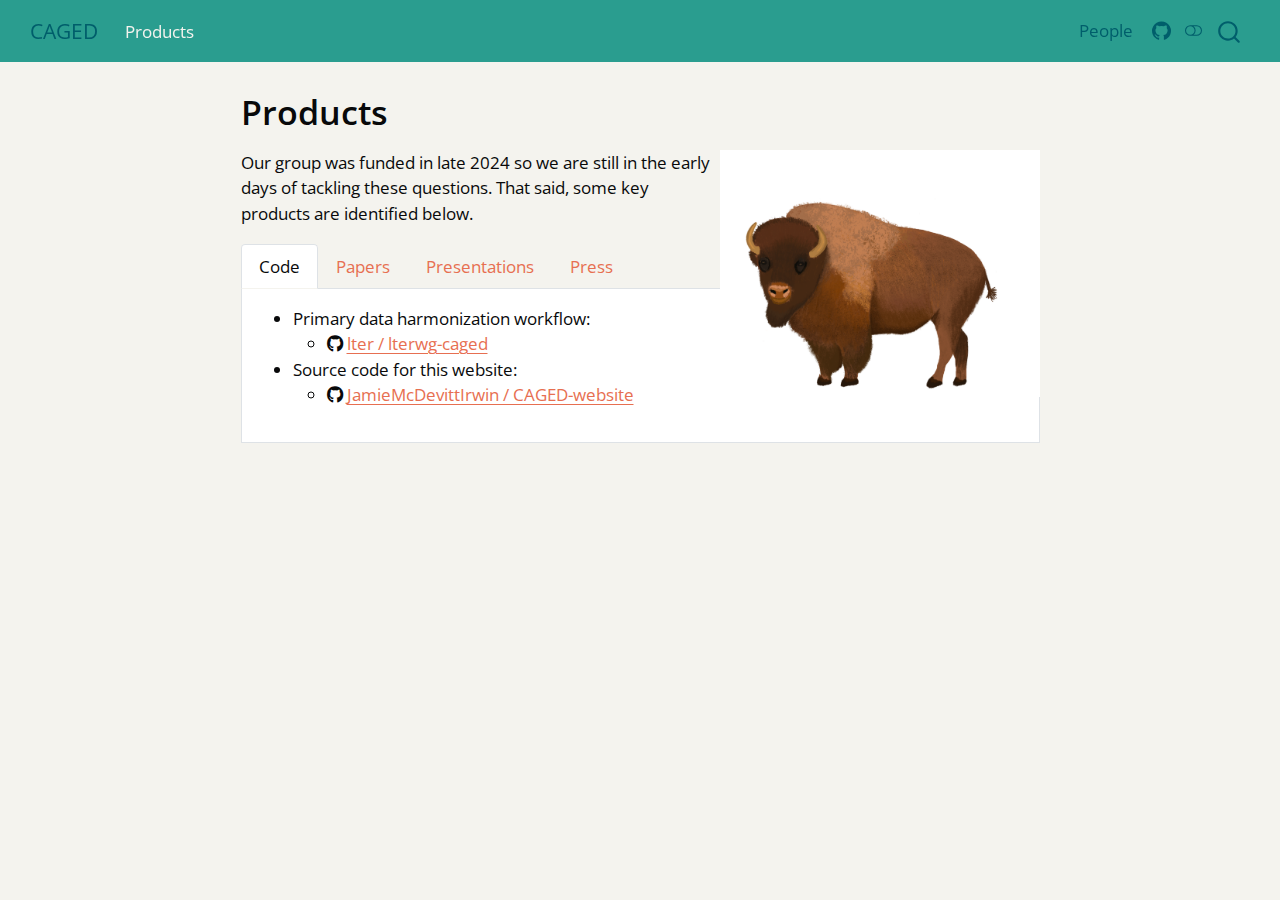
<file: products.html>
<!DOCTYPE html>
<html xmlns="http://www.w3.org/1999/xhtml" lang="en" xml:lang="en"><head>

<meta charset="utf-8">
<meta name="generator" content="quarto-1.6.42">

<meta name="viewport" content="width=device-width, initial-scale=1.0, user-scalable=yes">


<title>Products – CAGED</title>
<style>
code{white-space: pre-wrap;}
span.smallcaps{font-variant: small-caps;}
div.columns{display: flex; gap: min(4vw, 1.5em);}
div.column{flex: auto; overflow-x: auto;}
div.hanging-indent{margin-left: 1.5em; text-indent: -1.5em;}
ul.task-list{list-style: none;}
ul.task-list li input[type="checkbox"] {
  width: 0.8em;
  margin: 0 0.8em 0.2em -1em; /* quarto-specific, see https://github.com/quarto-dev/quarto-cli/issues/4556 */ 
  vertical-align: middle;
}
</style>


<script src="site_libs/quarto-nav/quarto-nav.js"></script>
<script src="site_libs/quarto-nav/headroom.min.js"></script>
<script src="site_libs/clipboard/clipboard.min.js"></script>
<script src="site_libs/quarto-search/autocomplete.umd.js"></script>
<script src="site_libs/quarto-search/fuse.min.js"></script>
<script src="site_libs/quarto-search/quarto-search.js"></script>
<meta name="quarto:offset" content="./">
<link href="./images/CAGED_Bison_bison_notext.png" rel="icon" type="image/png">
<script src="site_libs/quarto-html/quarto.js"></script>
<script src="site_libs/quarto-html/popper.min.js"></script>
<script src="site_libs/quarto-html/tippy.umd.min.js"></script>
<script src="site_libs/quarto-html/anchor.min.js"></script>
<link href="site_libs/quarto-html/tippy.css" rel="stylesheet">
<link href="site_libs/quarto-html/quarto-syntax-highlighting-2f5df379a58b258e96c21c0638c20c03.css" rel="stylesheet" class="quarto-color-scheme" id="quarto-text-highlighting-styles">
<link href="site_libs/quarto-html/quarto-syntax-highlighting-dark-b53751a350365c71b6c909e95f209ed1.css" rel="prefetch" class="quarto-color-scheme quarto-color-alternate" id="quarto-text-highlighting-styles">
<script src="site_libs/bootstrap/bootstrap.min.js"></script>
<link href="site_libs/bootstrap/bootstrap-icons.css" rel="stylesheet">
<link href="site_libs/bootstrap/bootstrap-116f995e104d7b613fc122ea069026d8.min.css" rel="stylesheet" append-hash="true" class="quarto-color-scheme" id="quarto-bootstrap" data-mode="light">
<link href="site_libs/bootstrap/bootstrap-dark-003f643950c05bbede667030b27c43b0.min.css" rel="prefetch" append-hash="true" class="quarto-color-scheme quarto-color-alternate" id="quarto-bootstrap" data-mode="dark">
<link href="site_libs/quarto-contrib/fontawesome6-1.2.0/all.min.css" rel="stylesheet">
<link href="site_libs/quarto-contrib/fontawesome6-1.2.0/latex-fontsize.css" rel="stylesheet">
<script id="quarto-search-options" type="application/json">{
  "location": "navbar",
  "copy-button": false,
  "collapse-after": 3,
  "panel-placement": "end",
  "type": "overlay",
  "limit": 50,
  "keyboard-shortcut": [
    "f",
    "/",
    "s"
  ],
  "show-item-context": false,
  "language": {
    "search-no-results-text": "No results",
    "search-matching-documents-text": "matching documents",
    "search-copy-link-title": "Copy link to search",
    "search-hide-matches-text": "Hide additional matches",
    "search-more-match-text": "more match in this document",
    "search-more-matches-text": "more matches in this document",
    "search-clear-button-title": "Clear",
    "search-text-placeholder": "",
    "search-detached-cancel-button-title": "Cancel",
    "search-submit-button-title": "Submit",
    "search-label": "Search"
  }
}</script>


</head>

<body class="nav-fixed fullcontent">

<div id="quarto-search-results"></div>
  <header id="quarto-header" class="headroom fixed-top">
    <nav class="navbar navbar-expand-lg " data-bs-theme="dark">
      <div class="navbar-container container-fluid">
      <div class="navbar-brand-container mx-auto">
    <a class="navbar-brand" href="./index.html">
    <span class="navbar-title">CAGED</span>
    </a>
  </div>
            <div id="quarto-search" class="" title="Search"></div>
          <button class="navbar-toggler" type="button" data-bs-toggle="collapse" data-bs-target="#navbarCollapse" aria-controls="navbarCollapse" role="menu" aria-expanded="false" aria-label="Toggle navigation" onclick="if (window.quartoToggleHeadroom) { window.quartoToggleHeadroom(); }">
  <span class="navbar-toggler-icon"></span>
</button>
          <div class="collapse navbar-collapse" id="navbarCollapse">
            <ul class="navbar-nav navbar-nav-scroll me-auto">
  <li class="nav-item">
    <a class="nav-link active" href="./products.html" aria-current="page"> 
<span class="menu-text">Products</span></a>
  </li>  
</ul>
            <ul class="navbar-nav navbar-nav-scroll ms-auto">
  <li class="nav-item">
    <a class="nav-link" href="./people.html"> 
<span class="menu-text">People</span></a>
  </li>  
  <li class="nav-item compact">
    <a class="nav-link" href="https://github.com/lter/lterwg-caged"> <i class="bi bi-github" role="img">
</i> 
<span class="menu-text"></span></a>
  </li>  
</ul>
          </div> <!-- /navcollapse -->
            <div class="quarto-navbar-tools">
  <a href="" class="quarto-color-scheme-toggle quarto-navigation-tool  px-1" onclick="window.quartoToggleColorScheme(); return false;" title="Toggle dark mode"><i class="bi"></i></a>
</div>
      </div> <!-- /container-fluid -->
    </nav>
</header>
<!-- content -->
<div id="quarto-content" class="quarto-container page-columns page-rows-contents page-layout-article page-navbar">
<!-- sidebar -->
<!-- margin-sidebar -->
    
<!-- main -->
<main class="content" id="quarto-document-content">

<header id="title-block-header" class="quarto-title-block default">
<div class="quarto-title">
<h1 class="title">Products</h1>
</div>



<div class="quarto-title-meta">

    
  
    
  </div>
  


</header>


<p><img src="images/CAGED_Bison_bison_notext.png" alt="caged logo" width="40%" align="right"></p>
<p>Our group was funded in late 2024 so we are still in the early days of tackling these questions. That said, some key products are identified below.</p>
<div class="tabset-margin-container"></div><div class="panel-tabset">
<ul class="nav nav-tabs" role="tablist"><li class="nav-item" role="presentation"><a class="nav-link active" id="tabset-1-1-tab" data-bs-toggle="tab" data-bs-target="#tabset-1-1" role="tab" aria-controls="tabset-1-1" aria-selected="true">Code</a></li><li class="nav-item" role="presentation"><a class="nav-link" id="tabset-1-2-tab" data-bs-toggle="tab" data-bs-target="#tabset-1-2" role="tab" aria-controls="tabset-1-2" aria-selected="false">Papers</a></li><li class="nav-item" role="presentation"><a class="nav-link" id="tabset-1-3-tab" data-bs-toggle="tab" data-bs-target="#tabset-1-3" role="tab" aria-controls="tabset-1-3" aria-selected="false">Presentations</a></li><li class="nav-item" role="presentation"><a class="nav-link" id="tabset-1-4-tab" data-bs-toggle="tab" data-bs-target="#tabset-1-4" role="tab" aria-controls="tabset-1-4" aria-selected="false">Press</a></li></ul>
<div class="tab-content">
<div id="tabset-1-1" class="tab-pane active" role="tabpanel" aria-labelledby="tabset-1-1-tab">
<ul>
<li>Primary data harmonization workflow:
<ul>
<li><i class="fa-brands fa-github" aria-label="github"></i> <a href="https://github.com/lter/lterwg-caged/tree/main">lter / lterwg-caged</a></li>
</ul></li>
<li>Source code for this website:
<ul>
<li><i class="fa-brands fa-github" aria-label="github"></i> <a href="https://github.com/JamieMcDevittIrwin/CAGED-website">JamieMcDevittIrwin / CAGED-website</a></li>
</ul></li>
</ul>
</div>
<div id="tabset-1-2" class="tab-pane" role="tabpanel" aria-labelledby="tabset-1-2-tab">
<p>Check back later!</p>
</div>
<div id="tabset-1-3" class="tab-pane" role="tabpanel" aria-labelledby="tabset-1-3-tab">
<p>Check back later!</p>
</div>
<div id="tabset-1-4" class="tab-pane" role="tabpanel" aria-labelledby="tabset-1-4-tab">
<p>Initial Funding Announcement <a href="https://lternet.edu/working-groups/caged/"><i class="fa-solid fa-sack-dollar" aria-label="sack-dollar"></i></a></p>
</div>
</div>
</div>



</main> <!-- /main -->
<script id="quarto-html-after-body" type="application/javascript">
window.document.addEventListener("DOMContentLoaded", function (event) {
  const toggleBodyColorMode = (bsSheetEl) => {
    const mode = bsSheetEl.getAttribute("data-mode");
    const bodyEl = window.document.querySelector("body");
    if (mode === "dark") {
      bodyEl.classList.add("quarto-dark");
      bodyEl.classList.remove("quarto-light");
    } else {
      bodyEl.classList.add("quarto-light");
      bodyEl.classList.remove("quarto-dark");
    }
  }
  const toggleBodyColorPrimary = () => {
    const bsSheetEl = window.document.querySelector("link#quarto-bootstrap");
    if (bsSheetEl) {
      toggleBodyColorMode(bsSheetEl);
    }
  }
  toggleBodyColorPrimary();  
  const disableStylesheet = (stylesheets) => {
    for (let i=0; i < stylesheets.length; i++) {
      const stylesheet = stylesheets[i];
      stylesheet.rel = 'prefetch';
    }
  }
  const enableStylesheet = (stylesheets) => {
    for (let i=0; i < stylesheets.length; i++) {
      const stylesheet = stylesheets[i];
      stylesheet.rel = 'stylesheet';
    }
  }
  const manageTransitions = (selector, allowTransitions) => {
    const els = window.document.querySelectorAll(selector);
    for (let i=0; i < els.length; i++) {
      const el = els[i];
      if (allowTransitions) {
        el.classList.remove('notransition');
      } else {
        el.classList.add('notransition');
      }
    }
  }
  const toggleGiscusIfUsed = (isAlternate, darkModeDefault) => {
    const baseTheme = document.querySelector('#giscus-base-theme')?.value ?? 'light';
    const alternateTheme = document.querySelector('#giscus-alt-theme')?.value ?? 'dark';
    let newTheme = '';
    if(darkModeDefault) {
      newTheme = isAlternate ? baseTheme : alternateTheme;
    } else {
      newTheme = isAlternate ? alternateTheme : baseTheme;
    }
    const changeGiscusTheme = () => {
      // From: https://github.com/giscus/giscus/issues/336
      const sendMessage = (message) => {
        const iframe = document.querySelector('iframe.giscus-frame');
        if (!iframe) return;
        iframe.contentWindow.postMessage({ giscus: message }, 'https://giscus.app');
      }
      sendMessage({
        setConfig: {
          theme: newTheme
        }
      });
    }
    const isGiscussLoaded = window.document.querySelector('iframe.giscus-frame') !== null;
    if (isGiscussLoaded) {
      changeGiscusTheme();
    }
  }
  const toggleColorMode = (alternate) => {
    // Switch the stylesheets
    const alternateStylesheets = window.document.querySelectorAll('link.quarto-color-scheme.quarto-color-alternate');
    manageTransitions('#quarto-margin-sidebar .nav-link', false);
    if (alternate) {
      enableStylesheet(alternateStylesheets);
      for (const sheetNode of alternateStylesheets) {
        if (sheetNode.id === "quarto-bootstrap") {
          toggleBodyColorMode(sheetNode);
        }
      }
    } else {
      disableStylesheet(alternateStylesheets);
      toggleBodyColorPrimary();
    }
    manageTransitions('#quarto-margin-sidebar .nav-link', true);
    // Switch the toggles
    const toggles = window.document.querySelectorAll('.quarto-color-scheme-toggle');
    for (let i=0; i < toggles.length; i++) {
      const toggle = toggles[i];
      if (toggle) {
        if (alternate) {
          toggle.classList.add("alternate");     
        } else {
          toggle.classList.remove("alternate");
        }
      }
    }
    // Hack to workaround the fact that safari doesn't
    // properly recolor the scrollbar when toggling (#1455)
    if (navigator.userAgent.indexOf('Safari') > 0 && navigator.userAgent.indexOf('Chrome') == -1) {
      manageTransitions("body", false);
      window.scrollTo(0, 1);
      setTimeout(() => {
        window.scrollTo(0, 0);
        manageTransitions("body", true);
      }, 40);  
    }
  }
  const isFileUrl = () => { 
    return window.location.protocol === 'file:';
  }
  const hasAlternateSentinel = () => {  
    let styleSentinel = getColorSchemeSentinel();
    if (styleSentinel !== null) {
      return styleSentinel === "alternate";
    } else {
      return false;
    }
  }
  const setStyleSentinel = (alternate) => {
    const value = alternate ? "alternate" : "default";
    if (!isFileUrl()) {
      window.localStorage.setItem("quarto-color-scheme", value);
    } else {
      localAlternateSentinel = value;
    }
  }
  const getColorSchemeSentinel = () => {
    if (!isFileUrl()) {
      const storageValue = window.localStorage.getItem("quarto-color-scheme");
      return storageValue != null ? storageValue : localAlternateSentinel;
    } else {
      return localAlternateSentinel;
    }
  }
  const darkModeDefault = false;
  let localAlternateSentinel = darkModeDefault ? 'alternate' : 'default';
  // Dark / light mode switch
  window.quartoToggleColorScheme = () => {
    // Read the current dark / light value 
    let toAlternate = !hasAlternateSentinel();
    toggleColorMode(toAlternate);
    setStyleSentinel(toAlternate);
    toggleGiscusIfUsed(toAlternate, darkModeDefault);
  };
  // Ensure there is a toggle, if there isn't float one in the top right
  if (window.document.querySelector('.quarto-color-scheme-toggle') === null) {
    const a = window.document.createElement('a');
    a.classList.add('top-right');
    a.classList.add('quarto-color-scheme-toggle');
    a.href = "";
    a.onclick = function() { try { window.quartoToggleColorScheme(); } catch {} return false; };
    const i = window.document.createElement("i");
    i.classList.add('bi');
    a.appendChild(i);
    window.document.body.appendChild(a);
  }
  // Switch to dark mode if need be
  if (hasAlternateSentinel()) {
    toggleColorMode(true);
  } else {
    toggleColorMode(false);
  }
  const icon = "";
  const anchorJS = new window.AnchorJS();
  anchorJS.options = {
    placement: 'right',
    icon: icon
  };
  anchorJS.add('.anchored');
  const isCodeAnnotation = (el) => {
    for (const clz of el.classList) {
      if (clz.startsWith('code-annotation-')) {                     
        return true;
      }
    }
    return false;
  }
  const onCopySuccess = function(e) {
    // button target
    const button = e.trigger;
    // don't keep focus
    button.blur();
    // flash "checked"
    button.classList.add('code-copy-button-checked');
    var currentTitle = button.getAttribute("title");
    button.setAttribute("title", "Copied!");
    let tooltip;
    if (window.bootstrap) {
      button.setAttribute("data-bs-toggle", "tooltip");
      button.setAttribute("data-bs-placement", "left");
      button.setAttribute("data-bs-title", "Copied!");
      tooltip = new bootstrap.Tooltip(button, 
        { trigger: "manual", 
          customClass: "code-copy-button-tooltip",
          offset: [0, -8]});
      tooltip.show();    
    }
    setTimeout(function() {
      if (tooltip) {
        tooltip.hide();
        button.removeAttribute("data-bs-title");
        button.removeAttribute("data-bs-toggle");
        button.removeAttribute("data-bs-placement");
      }
      button.setAttribute("title", currentTitle);
      button.classList.remove('code-copy-button-checked');
    }, 1000);
    // clear code selection
    e.clearSelection();
  }
  const getTextToCopy = function(trigger) {
      const codeEl = trigger.previousElementSibling.cloneNode(true);
      for (const childEl of codeEl.children) {
        if (isCodeAnnotation(childEl)) {
          childEl.remove();
        }
      }
      return codeEl.innerText;
  }
  const clipboard = new window.ClipboardJS('.code-copy-button:not([data-in-quarto-modal])', {
    text: getTextToCopy
  });
  clipboard.on('success', onCopySuccess);
  if (window.document.getElementById('quarto-embedded-source-code-modal')) {
    const clipboardModal = new window.ClipboardJS('.code-copy-button[data-in-quarto-modal]', {
      text: getTextToCopy,
      container: window.document.getElementById('quarto-embedded-source-code-modal')
    });
    clipboardModal.on('success', onCopySuccess);
  }
    var localhostRegex = new RegExp(/^(?:http|https):\/\/localhost\:?[0-9]*\//);
    var mailtoRegex = new RegExp(/^mailto:/);
      var filterRegex = new RegExp("https:\/\/JamieMcDevittIrwin\.github\.io\/CAGED-website\/");
    var isInternal = (href) => {
        return filterRegex.test(href) || localhostRegex.test(href) || mailtoRegex.test(href);
    }
    // Inspect non-navigation links and adorn them if external
 	var links = window.document.querySelectorAll('a[href]:not(.nav-link):not(.navbar-brand):not(.toc-action):not(.sidebar-link):not(.sidebar-item-toggle):not(.pagination-link):not(.no-external):not([aria-hidden]):not(.dropdown-item):not(.quarto-navigation-tool):not(.about-link)');
    for (var i=0; i<links.length; i++) {
      const link = links[i];
      if (!isInternal(link.href)) {
        // undo the damage that might have been done by quarto-nav.js in the case of
        // links that we want to consider external
        if (link.dataset.originalHref !== undefined) {
          link.href = link.dataset.originalHref;
        }
          // target, if specified
          link.setAttribute("target", "_blank");
          if (link.getAttribute("rel") === null) {
            link.setAttribute("rel", "noopener");
          }
      }
    }
  function tippyHover(el, contentFn, onTriggerFn, onUntriggerFn) {
    const config = {
      allowHTML: true,
      maxWidth: 500,
      delay: 100,
      arrow: false,
      appendTo: function(el) {
          return el.parentElement;
      },
      interactive: true,
      interactiveBorder: 10,
      theme: 'quarto',
      placement: 'bottom-start',
    };
    if (contentFn) {
      config.content = contentFn;
    }
    if (onTriggerFn) {
      config.onTrigger = onTriggerFn;
    }
    if (onUntriggerFn) {
      config.onUntrigger = onUntriggerFn;
    }
    window.tippy(el, config); 
  }
  const noterefs = window.document.querySelectorAll('a[role="doc-noteref"]');
  for (var i=0; i<noterefs.length; i++) {
    const ref = noterefs[i];
    tippyHover(ref, function() {
      // use id or data attribute instead here
      let href = ref.getAttribute('data-footnote-href') || ref.getAttribute('href');
      try { href = new URL(href).hash; } catch {}
      const id = href.replace(/^#\/?/, "");
      const note = window.document.getElementById(id);
      if (note) {
        return note.innerHTML;
      } else {
        return "";
      }
    });
  }
  const xrefs = window.document.querySelectorAll('a.quarto-xref');
  const processXRef = (id, note) => {
    // Strip column container classes
    const stripColumnClz = (el) => {
      el.classList.remove("page-full", "page-columns");
      if (el.children) {
        for (const child of el.children) {
          stripColumnClz(child);
        }
      }
    }
    stripColumnClz(note)
    if (id === null || id.startsWith('sec-')) {
      // Special case sections, only their first couple elements
      const container = document.createElement("div");
      if (note.children && note.children.length > 2) {
        container.appendChild(note.children[0].cloneNode(true));
        for (let i = 1; i < note.children.length; i++) {
          const child = note.children[i];
          if (child.tagName === "P" && child.innerText === "") {
            continue;
          } else {
            container.appendChild(child.cloneNode(true));
            break;
          }
        }
        if (window.Quarto?.typesetMath) {
          window.Quarto.typesetMath(container);
        }
        return container.innerHTML
      } else {
        if (window.Quarto?.typesetMath) {
          window.Quarto.typesetMath(note);
        }
        return note.innerHTML;
      }
    } else {
      // Remove any anchor links if they are present
      const anchorLink = note.querySelector('a.anchorjs-link');
      if (anchorLink) {
        anchorLink.remove();
      }
      if (window.Quarto?.typesetMath) {
        window.Quarto.typesetMath(note);
      }
      if (note.classList.contains("callout")) {
        return note.outerHTML;
      } else {
        return note.innerHTML;
      }
    }
  }
  for (var i=0; i<xrefs.length; i++) {
    const xref = xrefs[i];
    tippyHover(xref, undefined, function(instance) {
      instance.disable();
      let url = xref.getAttribute('href');
      let hash = undefined; 
      if (url.startsWith('#')) {
        hash = url;
      } else {
        try { hash = new URL(url).hash; } catch {}
      }
      if (hash) {
        const id = hash.replace(/^#\/?/, "");
        const note = window.document.getElementById(id);
        if (note !== null) {
          try {
            const html = processXRef(id, note.cloneNode(true));
            instance.setContent(html);
          } finally {
            instance.enable();
            instance.show();
          }
        } else {
          // See if we can fetch this
          fetch(url.split('#')[0])
          .then(res => res.text())
          .then(html => {
            const parser = new DOMParser();
            const htmlDoc = parser.parseFromString(html, "text/html");
            const note = htmlDoc.getElementById(id);
            if (note !== null) {
              const html = processXRef(id, note);
              instance.setContent(html);
            } 
          }).finally(() => {
            instance.enable();
            instance.show();
          });
        }
      } else {
        // See if we can fetch a full url (with no hash to target)
        // This is a special case and we should probably do some content thinning / targeting
        fetch(url)
        .then(res => res.text())
        .then(html => {
          const parser = new DOMParser();
          const htmlDoc = parser.parseFromString(html, "text/html");
          const note = htmlDoc.querySelector('main.content');
          if (note !== null) {
            // This should only happen for chapter cross references
            // (since there is no id in the URL)
            // remove the first header
            if (note.children.length > 0 && note.children[0].tagName === "HEADER") {
              note.children[0].remove();
            }
            const html = processXRef(null, note);
            instance.setContent(html);
          } 
        }).finally(() => {
          instance.enable();
          instance.show();
        });
      }
    }, function(instance) {
    });
  }
      let selectedAnnoteEl;
      const selectorForAnnotation = ( cell, annotation) => {
        let cellAttr = 'data-code-cell="' + cell + '"';
        let lineAttr = 'data-code-annotation="' +  annotation + '"';
        const selector = 'span[' + cellAttr + '][' + lineAttr + ']';
        return selector;
      }
      const selectCodeLines = (annoteEl) => {
        const doc = window.document;
        const targetCell = annoteEl.getAttribute("data-target-cell");
        const targetAnnotation = annoteEl.getAttribute("data-target-annotation");
        const annoteSpan = window.document.querySelector(selectorForAnnotation(targetCell, targetAnnotation));
        const lines = annoteSpan.getAttribute("data-code-lines").split(",");
        const lineIds = lines.map((line) => {
          return targetCell + "-" + line;
        })
        let top = null;
        let height = null;
        let parent = null;
        if (lineIds.length > 0) {
            //compute the position of the single el (top and bottom and make a div)
            const el = window.document.getElementById(lineIds[0]);
            top = el.offsetTop;
            height = el.offsetHeight;
            parent = el.parentElement.parentElement;
          if (lineIds.length > 1) {
            const lastEl = window.document.getElementById(lineIds[lineIds.length - 1]);
            const bottom = lastEl.offsetTop + lastEl.offsetHeight;
            height = bottom - top;
          }
          if (top !== null && height !== null && parent !== null) {
            // cook up a div (if necessary) and position it 
            let div = window.document.getElementById("code-annotation-line-highlight");
            if (div === null) {
              div = window.document.createElement("div");
              div.setAttribute("id", "code-annotation-line-highlight");
              div.style.position = 'absolute';
              parent.appendChild(div);
            }
            div.style.top = top - 2 + "px";
            div.style.height = height + 4 + "px";
            div.style.left = 0;
            let gutterDiv = window.document.getElementById("code-annotation-line-highlight-gutter");
            if (gutterDiv === null) {
              gutterDiv = window.document.createElement("div");
              gutterDiv.setAttribute("id", "code-annotation-line-highlight-gutter");
              gutterDiv.style.position = 'absolute';
              const codeCell = window.document.getElementById(targetCell);
              const gutter = codeCell.querySelector('.code-annotation-gutter');
              gutter.appendChild(gutterDiv);
            }
            gutterDiv.style.top = top - 2 + "px";
            gutterDiv.style.height = height + 4 + "px";
          }
          selectedAnnoteEl = annoteEl;
        }
      };
      const unselectCodeLines = () => {
        const elementsIds = ["code-annotation-line-highlight", "code-annotation-line-highlight-gutter"];
        elementsIds.forEach((elId) => {
          const div = window.document.getElementById(elId);
          if (div) {
            div.remove();
          }
        });
        selectedAnnoteEl = undefined;
      };
        // Handle positioning of the toggle
    window.addEventListener(
      "resize",
      throttle(() => {
        elRect = undefined;
        if (selectedAnnoteEl) {
          selectCodeLines(selectedAnnoteEl);
        }
      }, 10)
    );
    function throttle(fn, ms) {
    let throttle = false;
    let timer;
      return (...args) => {
        if(!throttle) { // first call gets through
            fn.apply(this, args);
            throttle = true;
        } else { // all the others get throttled
            if(timer) clearTimeout(timer); // cancel #2
            timer = setTimeout(() => {
              fn.apply(this, args);
              timer = throttle = false;
            }, ms);
        }
      };
    }
      // Attach click handler to the DT
      const annoteDls = window.document.querySelectorAll('dt[data-target-cell]');
      for (const annoteDlNode of annoteDls) {
        annoteDlNode.addEventListener('click', (event) => {
          const clickedEl = event.target;
          if (clickedEl !== selectedAnnoteEl) {
            unselectCodeLines();
            const activeEl = window.document.querySelector('dt[data-target-cell].code-annotation-active');
            if (activeEl) {
              activeEl.classList.remove('code-annotation-active');
            }
            selectCodeLines(clickedEl);
            clickedEl.classList.add('code-annotation-active');
          } else {
            // Unselect the line
            unselectCodeLines();
            clickedEl.classList.remove('code-annotation-active');
          }
        });
      }
  const findCites = (el) => {
    const parentEl = el.parentElement;
    if (parentEl) {
      const cites = parentEl.dataset.cites;
      if (cites) {
        return {
          el,
          cites: cites.split(' ')
        };
      } else {
        return findCites(el.parentElement)
      }
    } else {
      return undefined;
    }
  };
  var bibliorefs = window.document.querySelectorAll('a[role="doc-biblioref"]');
  for (var i=0; i<bibliorefs.length; i++) {
    const ref = bibliorefs[i];
    const citeInfo = findCites(ref);
    if (citeInfo) {
      tippyHover(citeInfo.el, function() {
        var popup = window.document.createElement('div');
        citeInfo.cites.forEach(function(cite) {
          var citeDiv = window.document.createElement('div');
          citeDiv.classList.add('hanging-indent');
          citeDiv.classList.add('csl-entry');
          var biblioDiv = window.document.getElementById('ref-' + cite);
          if (biblioDiv) {
            citeDiv.innerHTML = biblioDiv.innerHTML;
          }
          popup.appendChild(citeDiv);
        });
        return popup.innerHTML;
      });
    }
  }
});
</script>
</div> <!-- /content -->




</body></html>
</file>
<file: site_libs/quarto-html/tippy.css>
.tippy-box[data-animation=fade][data-state=hidden]{opacity:0}[data-tippy-root]{max-width:calc(100vw - 10px)}.tippy-box{position:relative;background-color:#333;color:#fff;border-radius:4px;font-size:14px;line-height:1.4;white-space:normal;outline:0;transition-property:transform,visibility,opacity}.tippy-box[data-placement^=top]>.tippy-arrow{bottom:0}.tippy-box[data-placement^=top]>.tippy-arrow:before{bottom:-7px;left:0;border-width:8px 8px 0;border-top-color:initial;transform-origin:center top}.tippy-box[data-placement^=bottom]>.tippy-arrow{top:0}.tippy-box[data-placement^=bottom]>.tippy-arrow:before{top:-7px;left:0;border-width:0 8px 8px;border-bottom-color:initial;transform-origin:center bottom}.tippy-box[data-placement^=left]>.tippy-arrow{right:0}.tippy-box[data-placement^=left]>.tippy-arrow:before{border-width:8px 0 8px 8px;border-left-color:initial;right:-7px;transform-origin:center left}.tippy-box[data-placement^=right]>.tippy-arrow{left:0}.tippy-box[data-placement^=right]>.tippy-arrow:before{left:-7px;border-width:8px 8px 8px 0;border-right-color:initial;transform-origin:center right}.tippy-box[data-inertia][data-state=visible]{transition-timing-function:cubic-bezier(.54,1.5,.38,1.11)}.tippy-arrow{width:16px;height:16px;color:#333}.tippy-arrow:before{content:"";position:absolute;border-color:transparent;border-style:solid}.tippy-content{position:relative;padding:5px 9px;z-index:1}
</file>
<file: site_libs/quarto-html/quarto-syntax-highlighting-2f5df379a58b258e96c21c0638c20c03.css>
/* quarto syntax highlight colors */
:root {
  --quarto-hl-ot-color: #003B4F;
  --quarto-hl-at-color: #657422;
  --quarto-hl-ss-color: #20794D;
  --quarto-hl-an-color: #5E5E5E;
  --quarto-hl-fu-color: #4758AB;
  --quarto-hl-st-color: #20794D;
  --quarto-hl-cf-color: #003B4F;
  --quarto-hl-op-color: #5E5E5E;
  --quarto-hl-er-color: #AD0000;
  --quarto-hl-bn-color: #AD0000;
  --quarto-hl-al-color: #AD0000;
  --quarto-hl-va-color: #111111;
  --quarto-hl-bu-color: inherit;
  --quarto-hl-ex-color: inherit;
  --quarto-hl-pp-color: #AD0000;
  --quarto-hl-in-color: #5E5E5E;
  --quarto-hl-vs-color: #20794D;
  --quarto-hl-wa-color: #5E5E5E;
  --quarto-hl-do-color: #5E5E5E;
  --quarto-hl-im-color: #00769E;
  --quarto-hl-ch-color: #20794D;
  --quarto-hl-dt-color: #AD0000;
  --quarto-hl-fl-color: #AD0000;
  --quarto-hl-co-color: #5E5E5E;
  --quarto-hl-cv-color: #5E5E5E;
  --quarto-hl-cn-color: #8f5902;
  --quarto-hl-sc-color: #5E5E5E;
  --quarto-hl-dv-color: #AD0000;
  --quarto-hl-kw-color: #003B4F;
}

/* other quarto variables */
:root {
  --quarto-font-monospace: SFMono-Regular, Menlo, Monaco, Consolas, "Liberation Mono", "Courier New", monospace;
}

pre > code.sourceCode > span {
  color: #003B4F;
}

code span {
  color: #003B4F;
}

code.sourceCode > span {
  color: #003B4F;
}

div.sourceCode,
div.sourceCode pre.sourceCode {
  color: #003B4F;
}

code span.ot {
  color: #003B4F;
  font-style: inherit;
}

code span.at {
  color: #657422;
  font-style: inherit;
}

code span.ss {
  color: #20794D;
  font-style: inherit;
}

code span.an {
  color: #5E5E5E;
  font-style: inherit;
}

code span.fu {
  color: #4758AB;
  font-style: inherit;
}

code span.st {
  color: #20794D;
  font-style: inherit;
}

code span.cf {
  color: #003B4F;
  font-weight: bold;
  font-style: inherit;
}

code span.op {
  color: #5E5E5E;
  font-style: inherit;
}

code span.er {
  color: #AD0000;
  font-style: inherit;
}

code span.bn {
  color: #AD0000;
  font-style: inherit;
}

code span.al {
  color: #AD0000;
  font-style: inherit;
}

code span.va {
  color: #111111;
  font-style: inherit;
}

code span.bu {
  font-style: inherit;
}

code span.ex {
  font-style: inherit;
}

code span.pp {
  color: #AD0000;
  font-style: inherit;
}

code span.in {
  color: #5E5E5E;
  font-style: inherit;
}

code span.vs {
  color: #20794D;
  font-style: inherit;
}

code span.wa {
  color: #5E5E5E;
  font-style: italic;
}

code span.do {
  color: #5E5E5E;
  font-style: italic;
}

code span.im {
  color: #00769E;
  font-style: inherit;
}

code span.ch {
  color: #20794D;
  font-style: inherit;
}

code span.dt {
  color: #AD0000;
  font-style: inherit;
}

code span.fl {
  color: #AD0000;
  font-style: inherit;
}

code span.co {
  color: #5E5E5E;
  font-style: inherit;
}

code span.cv {
  color: #5E5E5E;
  font-style: italic;
}

code span.cn {
  color: #8f5902;
  font-style: inherit;
}

code span.sc {
  color: #5E5E5E;
  font-style: inherit;
}

code span.dv {
  color: #AD0000;
  font-style: inherit;
}

code span.kw {
  color: #003B4F;
  font-weight: bold;
  font-style: inherit;
}

.prevent-inlining {
  content: "</";
}

/*# sourceMappingURL=35eb38a806ee71ea6d2563be2308c832.css.map */
</file>
<file: site_libs/quarto-html/quarto-syntax-highlighting-dark-b53751a350365c71b6c909e95f209ed1.css>
/* quarto syntax highlight colors */
:root {
  --quarto-hl-al-color: #f07178;
  --quarto-hl-an-color: #d4d0ab;
  --quarto-hl-at-color: #00e0e0;
  --quarto-hl-bn-color: #d4d0ab;
  --quarto-hl-bu-color: #abe338;
  --quarto-hl-ch-color: #abe338;
  --quarto-hl-co-color: #f8f8f2;
  --quarto-hl-cv-color: #ffd700;
  --quarto-hl-cn-color: #ffd700;
  --quarto-hl-cf-color: #ffa07a;
  --quarto-hl-dt-color: #ffa07a;
  --quarto-hl-dv-color: #d4d0ab;
  --quarto-hl-do-color: #f8f8f2;
  --quarto-hl-er-color: #f07178;
  --quarto-hl-ex-color: #00e0e0;
  --quarto-hl-fl-color: #d4d0ab;
  --quarto-hl-fu-color: #ffa07a;
  --quarto-hl-im-color: #abe338;
  --quarto-hl-in-color: #d4d0ab;
  --quarto-hl-kw-color: #ffa07a;
  --quarto-hl-op-color: #ffa07a;
  --quarto-hl-ot-color: #00e0e0;
  --quarto-hl-pp-color: #dcc6e0;
  --quarto-hl-re-color: #00e0e0;
  --quarto-hl-sc-color: #abe338;
  --quarto-hl-ss-color: #abe338;
  --quarto-hl-st-color: #abe338;
  --quarto-hl-va-color: #00e0e0;
  --quarto-hl-vs-color: #abe338;
  --quarto-hl-wa-color: #dcc6e0;
}

/* other quarto variables */
:root {
  --quarto-font-monospace: SFMono-Regular, Menlo, Monaco, Consolas, "Liberation Mono", "Courier New", monospace;
}

code span.al {
  background-color: #2a0f15;
  font-weight: bold;
  color: #f07178;
}

code span.an {
  color: #d4d0ab;
}

code span.at {
  color: #00e0e0;
}

code span.bn {
  color: #d4d0ab;
}

code span.bu {
  color: #abe338;
}

code span.ch {
  color: #abe338;
}

code span.co {
  font-style: italic;
  color: #f8f8f2;
}

code span.cv {
  color: #ffd700;
}

code span.cn {
  color: #ffd700;
}

code span.cf {
  font-weight: bold;
  color: #ffa07a;
}

code span.dt {
  color: #ffa07a;
}

code span.dv {
  color: #d4d0ab;
}

code span.do {
  color: #f8f8f2;
}

code span.er {
  color: #f07178;
  text-decoration: underline;
}

code span.ex {
  font-weight: bold;
  color: #00e0e0;
}

code span.fl {
  color: #d4d0ab;
}

code span.fu {
  color: #ffa07a;
}

code span.im {
  color: #abe338;
}

code span.in {
  color: #d4d0ab;
}

code span.kw {
  font-weight: bold;
  color: #ffa07a;
}

pre > code.sourceCode > span {
  color: #f8f8f2;
}

code span {
  color: #f8f8f2;
}

code.sourceCode > span {
  color: #f8f8f2;
}

div.sourceCode,
div.sourceCode pre.sourceCode {
  color: #f8f8f2;
}

code span.op {
  color: #ffa07a;
}

code span.ot {
  color: #00e0e0;
}

code span.pp {
  color: #dcc6e0;
}

code span.re {
  background-color: #f8f8f2;
  color: #00e0e0;
}

code span.sc {
  color: #abe338;
}

code span.ss {
  color: #abe338;
}

code span.st {
  color: #abe338;
}

code span.va {
  color: #00e0e0;
}

code span.vs {
  color: #abe338;
}

code span.wa {
  color: #dcc6e0;
}

.prevent-inlining {
  content: "</";
}

/*# sourceMappingURL=ef095d06243fb944689b9469f3a5590a.css.map */
</file>
<file: site_libs/quarto-contrib/fontawesome6-1.2.0/latex-fontsize.css>
.fa-tiny {
  font-size: 0.5em;
}
.fa-scriptsize {
  font-size: 0.7em;
}
.fa-footnotesize {
  font-size: 0.8em;
}
.fa-small {
  font-size: 0.9em;
}
.fa-normalsize {
  font-size: 1em;
}
.fa-large {
  font-size: 1.2em;
}
.fa-Large {
  font-size: 1.5em;
}
.fa-LARGE {
  font-size: 1.75em;
}
.fa-huge {
  font-size: 2em;
}
.fa-Huge {
  font-size: 2.5em;
}
</file>
